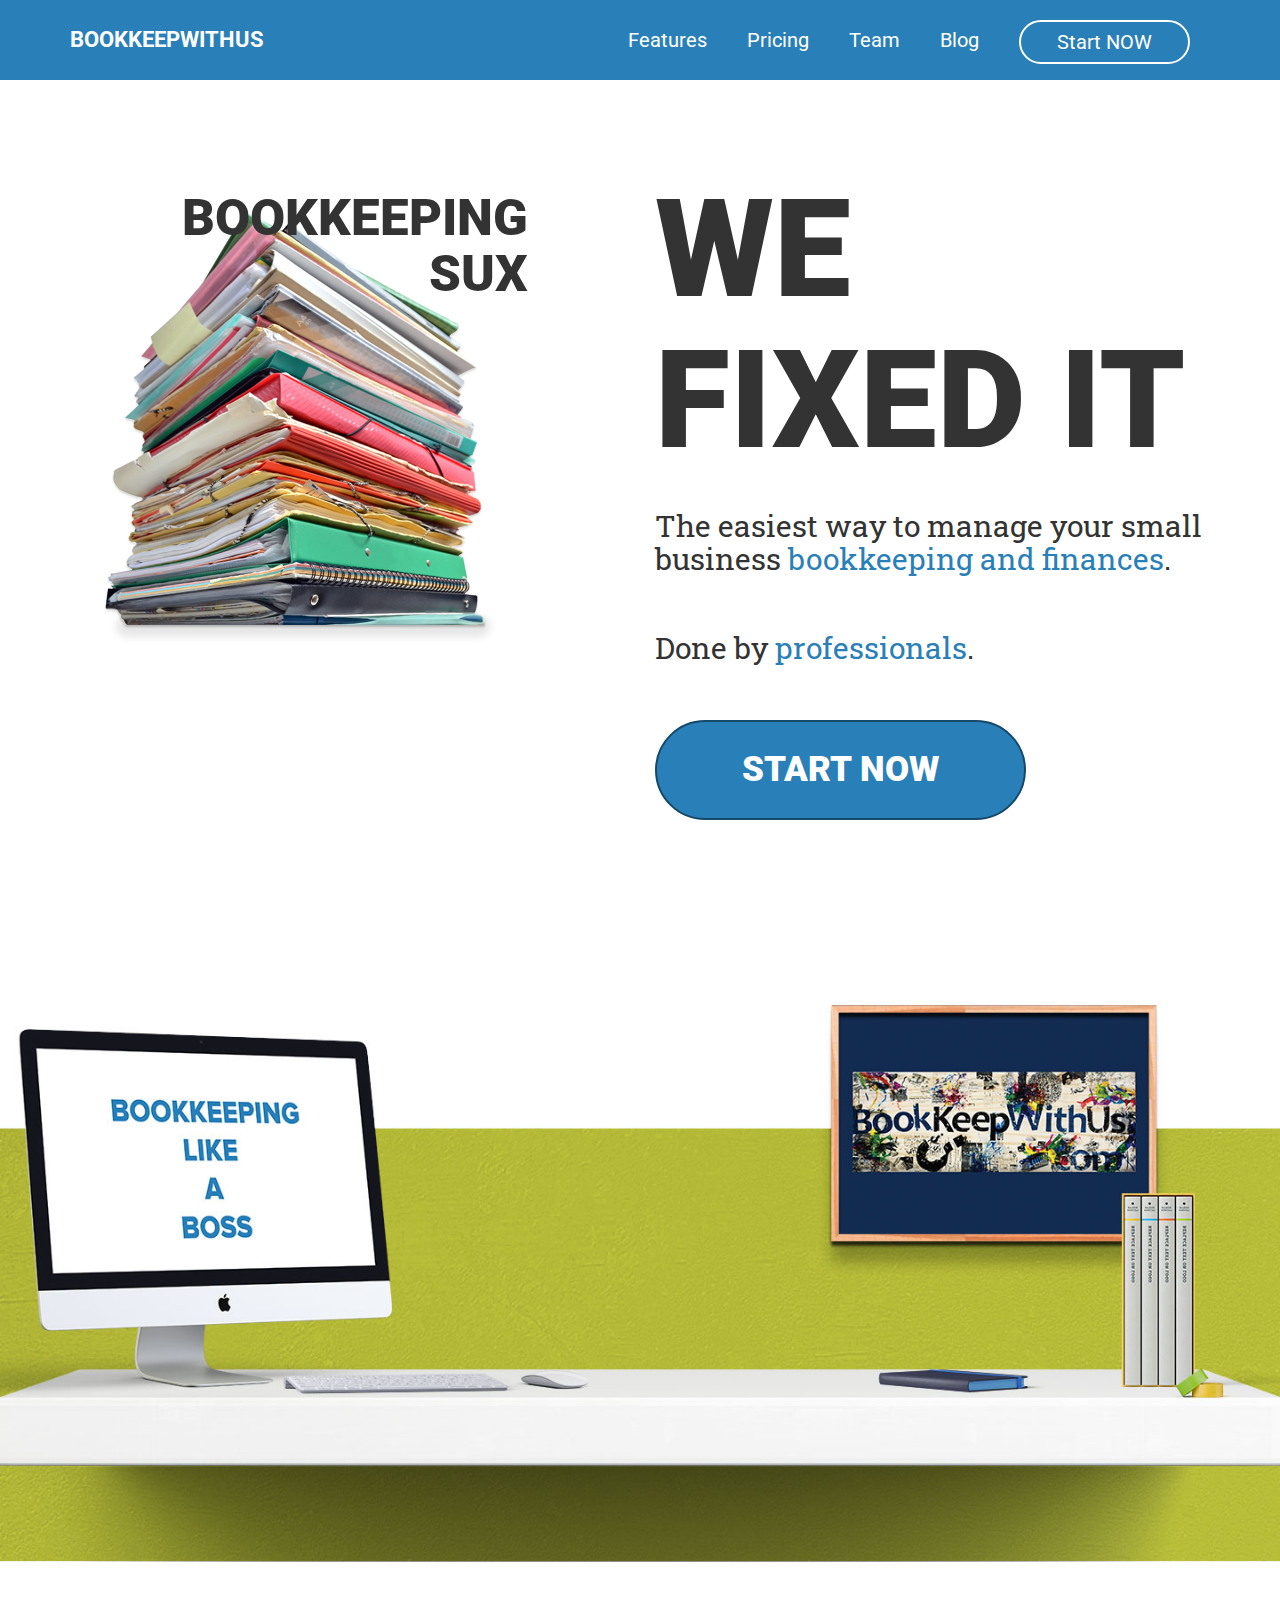
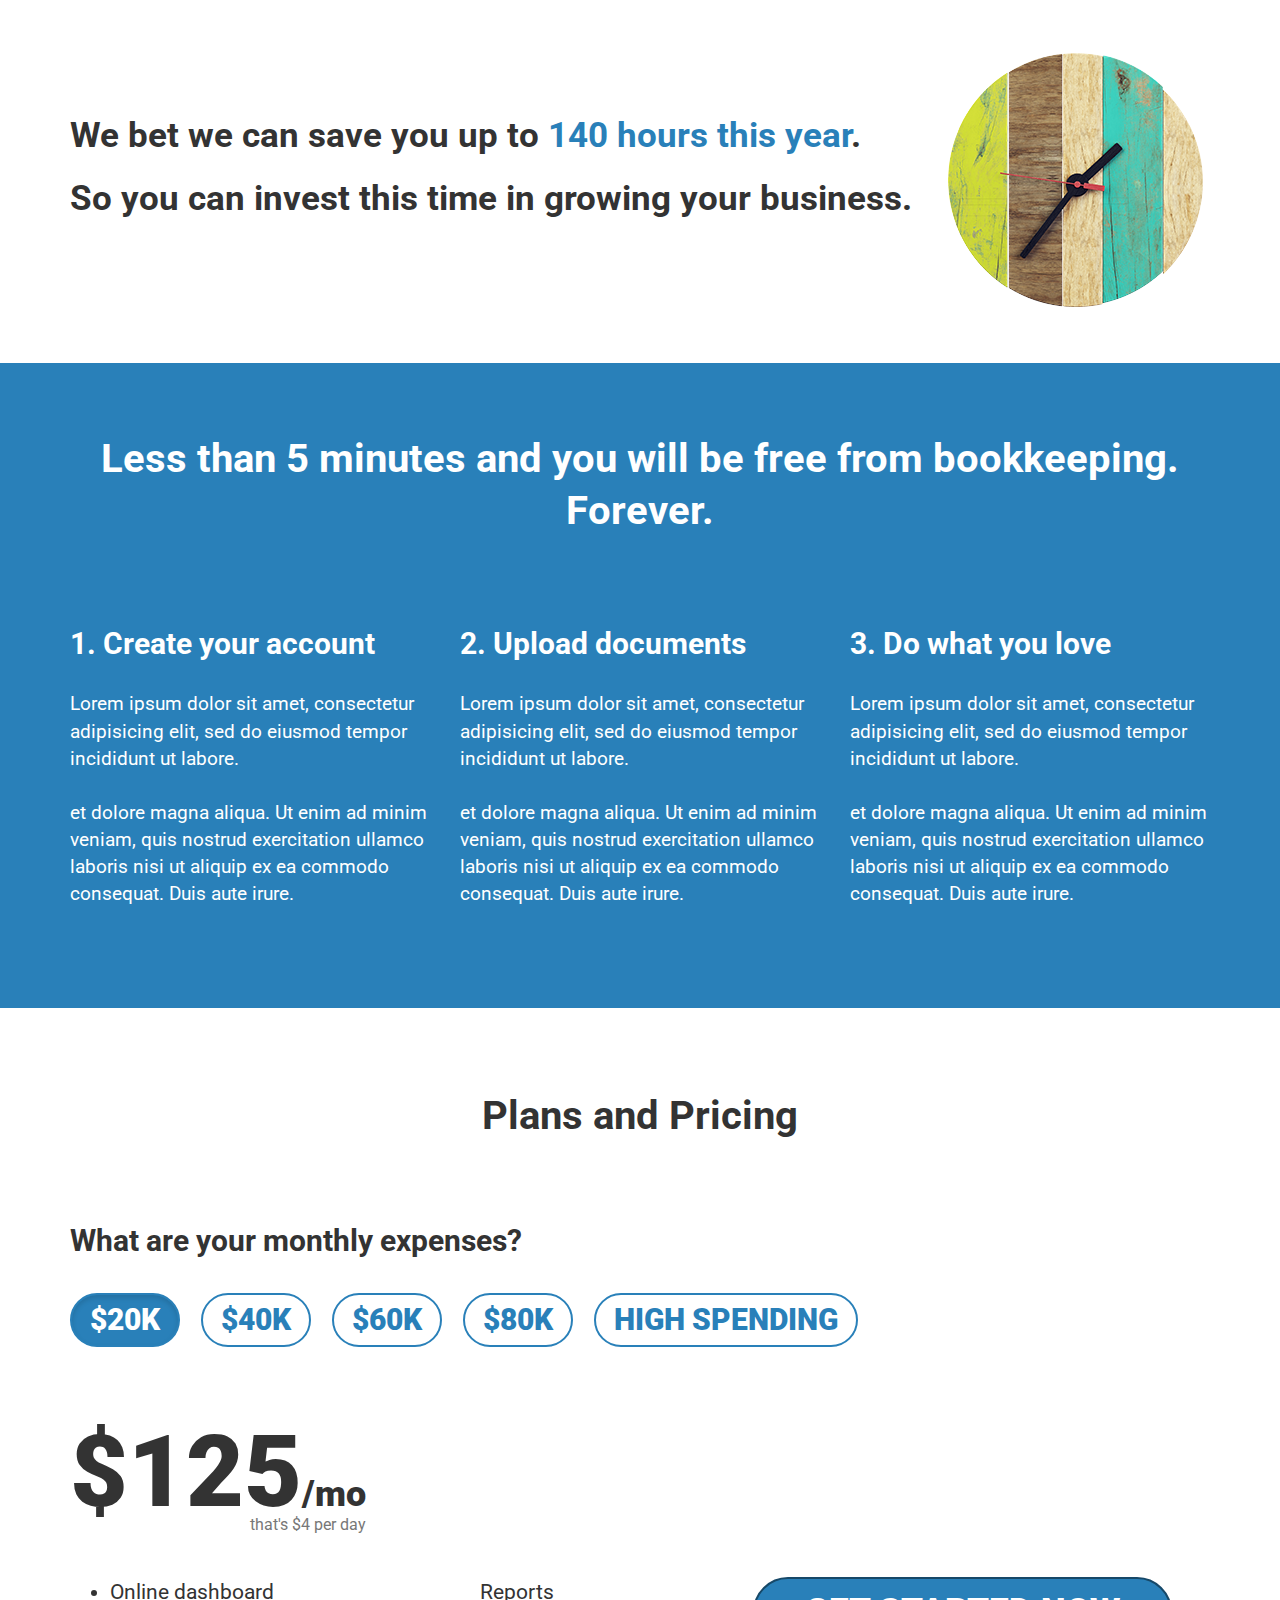
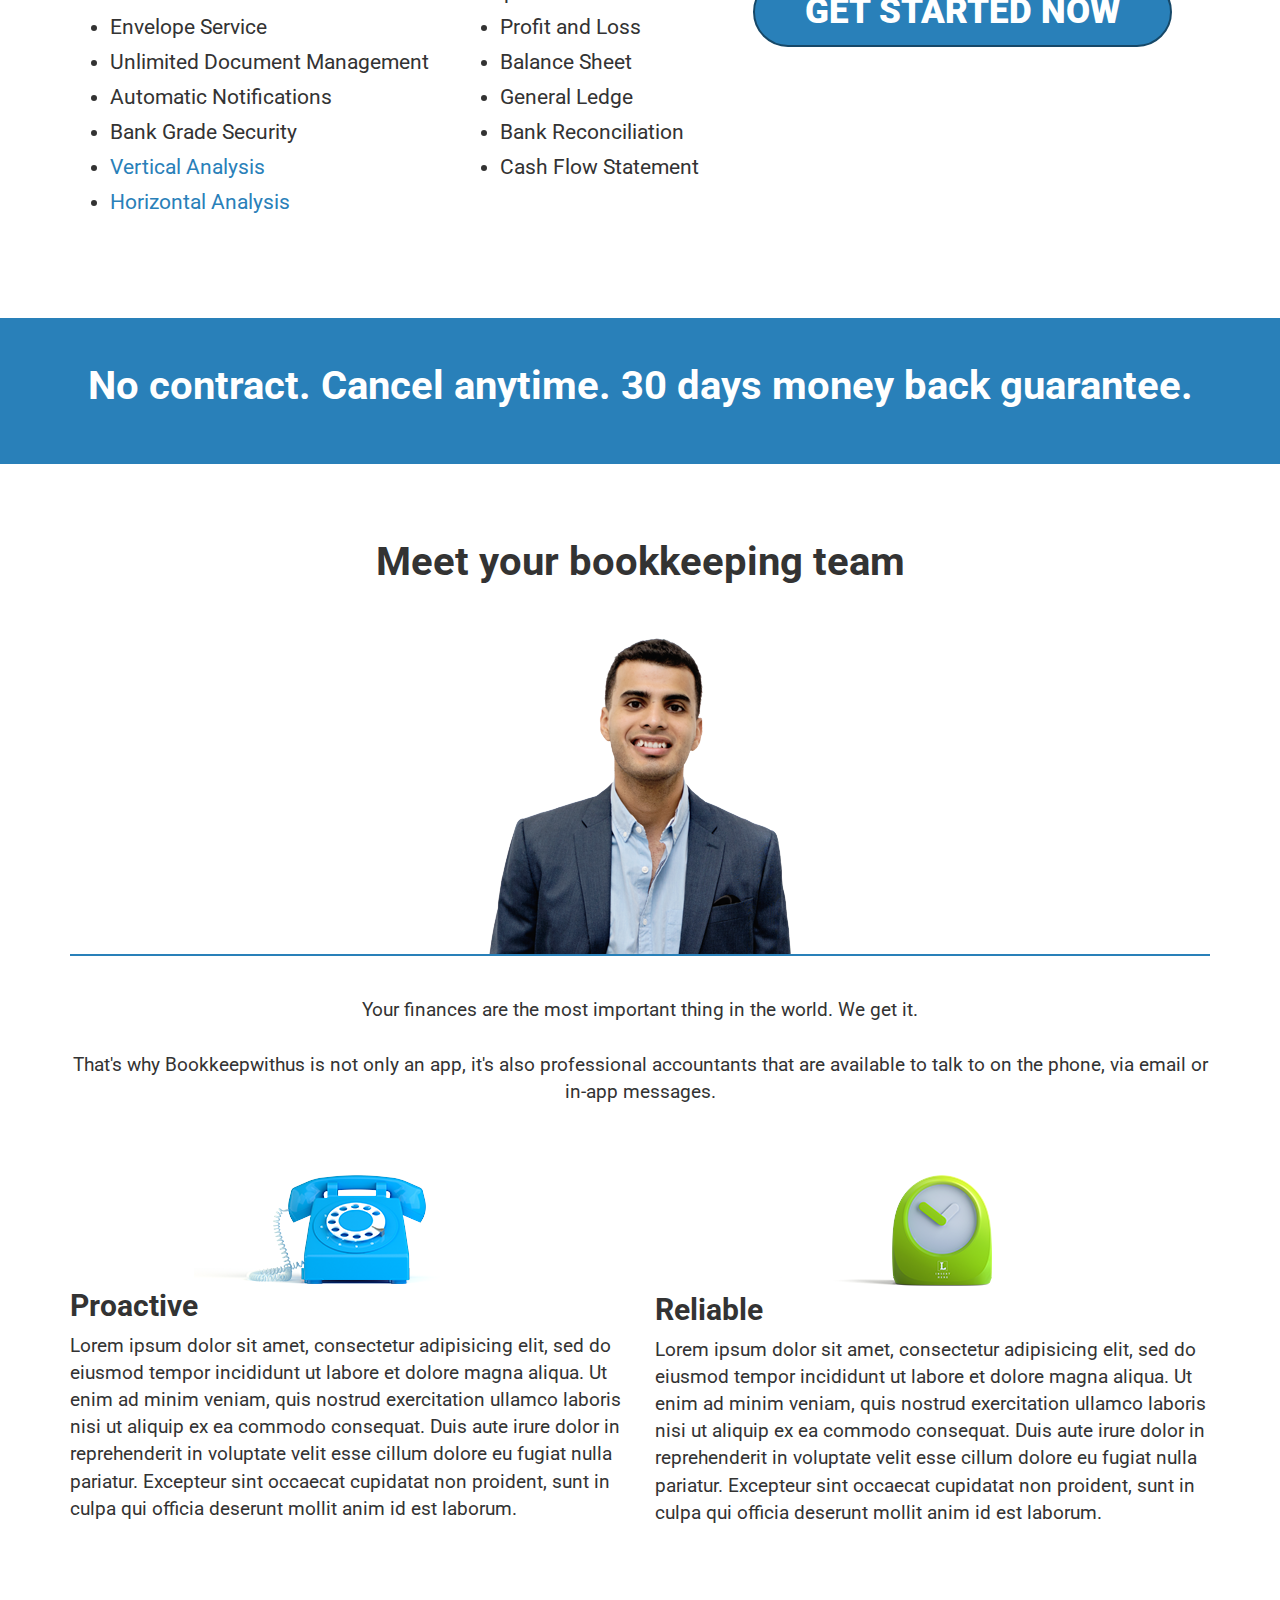
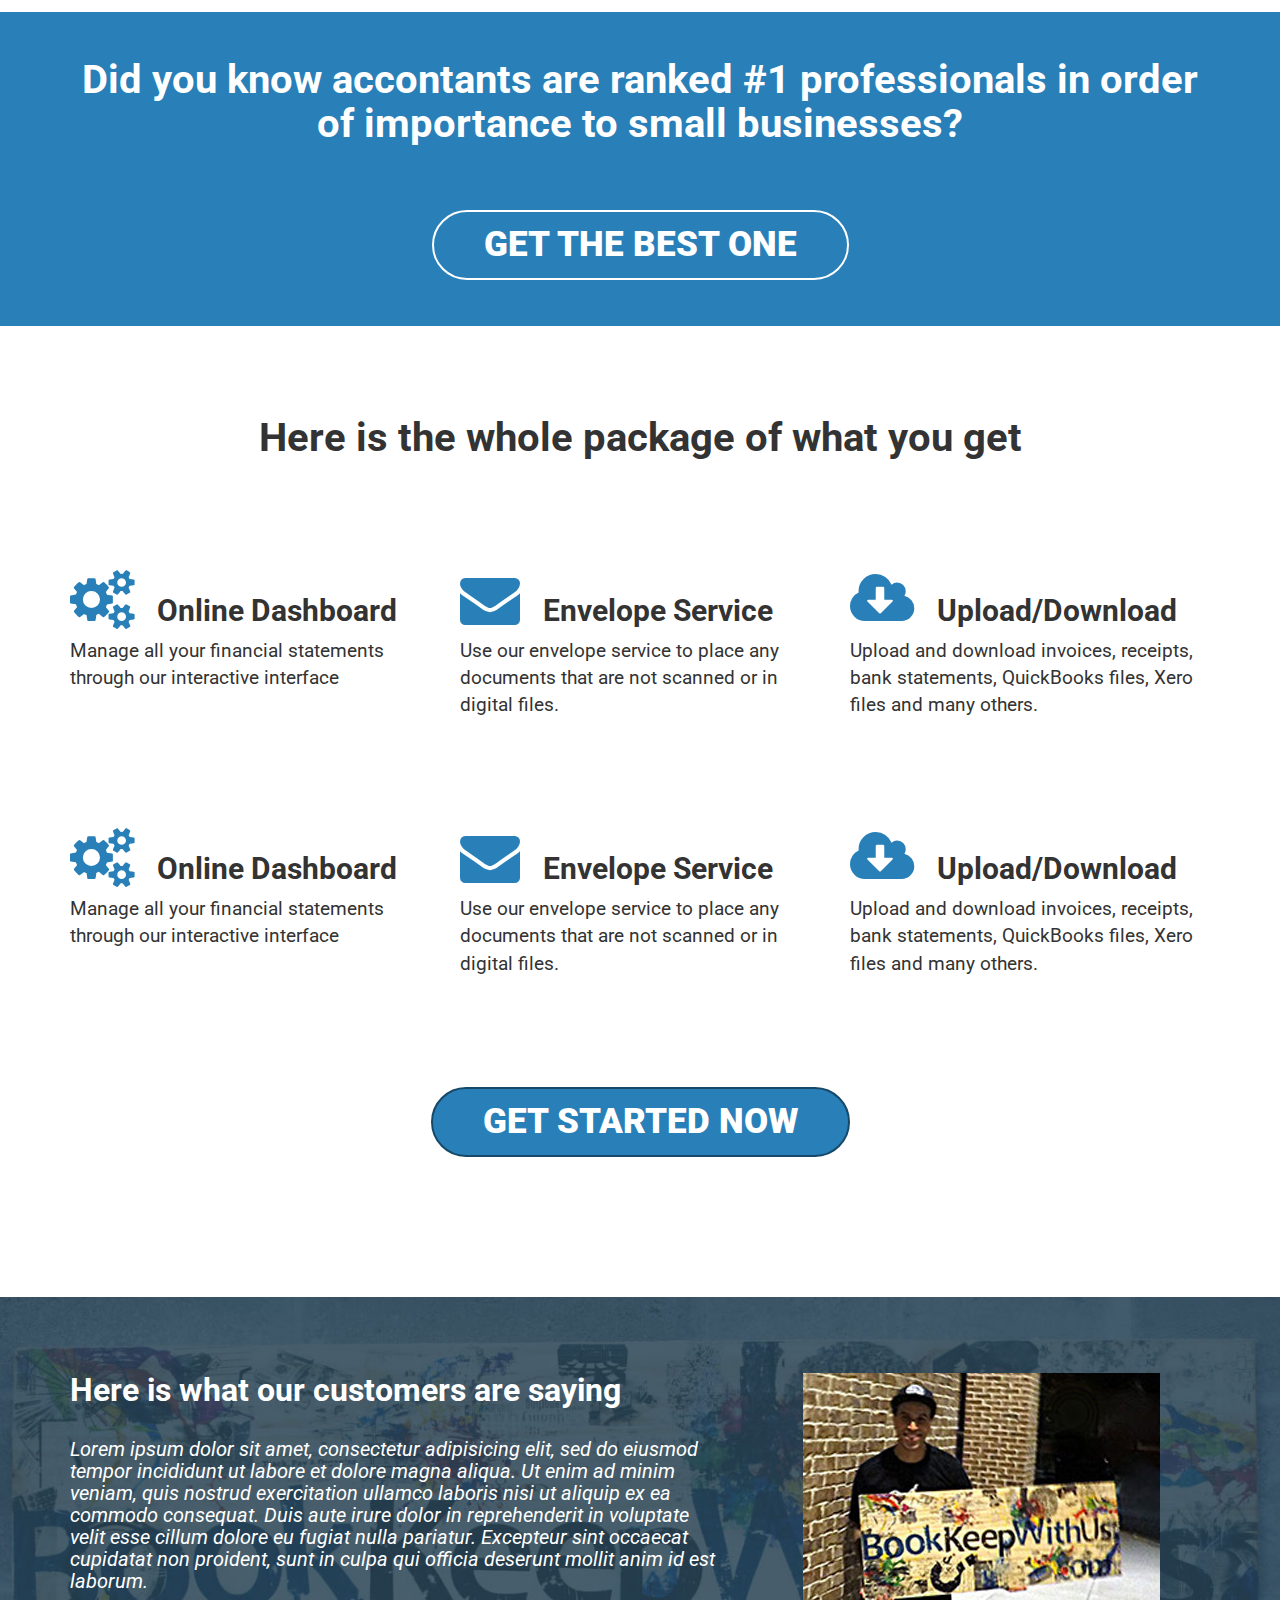
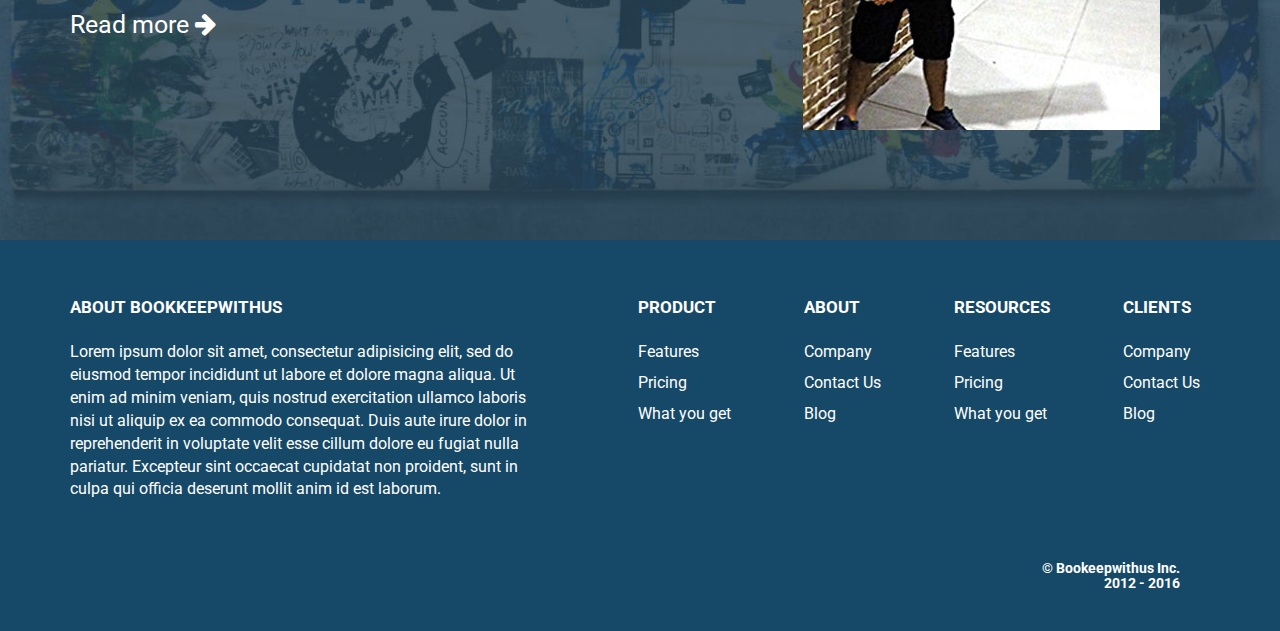
<file: index.html>
<!DOCTYPE html>
<html lang="en">

<head>

    <meta charset="utf-8">
    <meta http-equiv="X-UA-Compatible" content="IE=edge">
    <meta name="viewport" content="width=device-width, initial-scale=1">

    <meta name="description" content="">
    <meta name="author" content="">

    <title>Bookkeep With Us</title>

    <!-- Bootstrap Core CSS -->
    <link href="css/bootstrap.min.css" rel="stylesheet">

    <!-- Custom CSS -->
    <link href="css/style.css" rel="stylesheet" data-skrollr-stylesheet>

    <!--  FontAwesome Icons  -->
    <link rel="stylesheet" href="css/font-awesome-4.4.0/css/font-awesome.min.css">

    <!--  Google Fonts  -->
    <link href='https://fonts.googleapis.com/css?family=Roboto:400,700,900|Roboto+Slab:400,300' rel='stylesheet' type='text/css'>

    <!-- HTML5 Shim and Respond.js IE8 support of HTML5 elements and media queries -->
    <!-- WARNING: Respond.js doesn't work if you view the page via file:// -->
    <!--[if lt IE 9]>
        <script src="https://oss.maxcdn.com/libs/html5shiv/3.7.0/html5shiv.js"></script>
        <script src="https://oss.maxcdn.com/libs/respond.js/1.4.2/respond.min.js"></script>
    <![endif]-->

</head>

<body>


    <!-- HEADER -->
    <header>

        <!--  NAVBAR  -->
        <div class="navbar-wrapper">

            <div class="navbar navbar-inverse" role="navigation">

                <div class="container">
                    <div class="navbar-header">
                        <button type="button" class="navbar-toggle" data-toggle="collapse" data-target=".navbar-collapse">
                            <span class="sr-only">Toggle navigation</span>
                            <span class="icon-bar bar-top"></span>
                            <span class="icon-bar bar-mid"></span>
                            <span class="icon-bar bar-bot"></span>
                        </button>
                        <a class="navbar-brand" href="/">BOOKKEEPWITHUS</a>
                    </div><!-- navbar-header -->
                        <div class="navbar-collapse collapse">
                            <ul class="nav navbar-right navbar-nav">
                                <li><a href="#features">Features</a></li>
                                <li><a href="#pricing">Pricing</a></li>
                                <li><a href="#team">Team</a></li>
                                <li><a href="blog.html">Blog</a></li>
                                <li class="start-now-btn"><a href="#">Start NOW</a></li>
                            </ul><!-- nav -->
                        </div><!-- navbar collapse -->
                </div><!-- container -->

            </div><!-- navbar -->

        </div><!-- navbar-wrapper -->

    </header><!-- /header -->


    <!-- SECTION HERO -->
    <section id="hero">

        <div class="container">
            <div class="row">

                <div class="col-xs-12 col-sm-5">
                    <h2>Bookkeeping<br>sux</h2>
                    <img src="img/books2.png" alt="Stacked Accounting Books" class="img-responsive">
                </div><!-- /.col-xs-12 -->

                <div class="col-xs-12 col-sm-6 col-sm-offset-1">
                    <h1>We Fixed It</h1>
                    <h3>
                        The easiest way to manage your small business <span>bookkeeping and finances</span>.
                    </h3>
                    <h3>Done by <span>professionals</span>.</h3>
                    <button class="btn btn-primary btn-lg start-now" type="button" name="button">Start Now</button>
                </div><!-- /.col-xs-12 -->

            </div><!-- /.row -->
        </div><!-- /.container -->

    </section><!-- /#hero -->


    <section id="table">

    </section><!-- /#table -->


    <section id="hours">
        <div class="container">
            <div class="row">
                <div class="col-xs-12 col-sm-9">
                    <h2>We bet we can save you up to <span>140 hours this year</span>.</h2>
                    <h2>So you can invest this time in growing your business.</h2>
                </div><!-- /.col-sm-8 -->

                <div class="col-xs-12 col-sm-3">
                    <img src="img/clock.png" alt="Clock with wooden background">
                </div><!-- /.col-sm-4 -->

            </div><!-- /.row -->
        </div><!-- /.container -->
    </section><!-- /#hours -->


    <section id="features">
        <div class="container">
            <div class="row">
                <div class="col-xs-12">
                    <h2>Less than 5 minutes and you will be free from bookkeeping. Forever.</h2>
                </div><!-- /.col-xs-12 -->
            </div><!-- /.row -->

            <div class="row">

                <div class="col-xs-12 col-sm-4">
                    <h3>1. Create your account</h3>
                    <p>
                        Lorem ipsum dolor sit amet, consectetur adipisicing elit, sed do eiusmod tempor incididunt ut labore. <br><br>et dolore magna aliqua. Ut enim ad minim veniam, quis nostrud exercitation ullamco laboris nisi ut aliquip ex ea commodo consequat. Duis aute irure.
                    </p>
                </div><!-- /.col-sm-4 -->

                <div class="col-xs-12 col-sm-4">
                    <h3>2. Upload documents</h3>
                    <p>
                        Lorem ipsum dolor sit amet, consectetur adipisicing elit, sed do eiusmod tempor incididunt ut labore. <br><br>et dolore magna aliqua. Ut enim ad minim veniam, quis nostrud exercitation ullamco laboris nisi ut aliquip ex ea commodo consequat. Duis aute irure.
                    </p>
                </div><!-- /.col-sm-4 -->

                <div class="col-xs-12 col-sm-4">
                    <h3>3. Do what you love</h3>
                    <p>
                        Lorem ipsum dolor sit amet, consectetur adipisicing elit, sed do eiusmod tempor incididunt ut labore. <br><br>et dolore magna aliqua. Ut enim ad minim veniam, quis nostrud exercitation ullamco laboris nisi ut aliquip ex ea commodo consequat. Duis aute irure.
                    </p>
                </div><!-- /.col-sm-4 -->


            </div><!-- /.row -->
        </div><!-- /.container -->
    </section><!-- /#features -->


    <section id="pricing">
        <div class="container">
            <div class="row">

                <div class="col-xs-12">
                    <h2>Plans and Pricing</h2>
                    <h3>What are your monthly expenses?</h3>
                    <button class="btn btn-primary btn-price active" type="button" name="button" rel="price-4">$20k</button>
                    <button class="btn btn-primary btn-price" type="button" name="button" rel="price-5">$40k</button>
                    <button class="btn btn-primary btn-price" type="button" name="button" rel="price-6">$60k</button>
                    <button class="btn btn-primary btn-price" type="button" name="button" rel="price-7">$80k</button>
                    <button class="btn btn-primary btn-price" type="button" name="button" rel="price-8">High Spending</button>
                    <div class="price-container">
                        <h1 class="price active" id="price-4">$125<span>/mo</span><br><small>that's $4 per day</small></h1>
                        <h1 class="price" id="price-5">$150<span>/mo</span><br><small>that's $5 per day</small></h1>
                        <h1 class="price" id="price-6">$180<span>/mo</span><small>that's $6 per day</small></h1>
                        <h1 class="price" id="price-7">$210<span>/mo</span><small>that's $7 per day</small></h1>
                        <h1 class="price" id="price-8">$240<span>/mo</span><small>that's $8 per day</small></h1>
                    </div>
                </div><!-- /.col-xs-12 -->

            </div><!-- /.row -->

            <div class="row">

                <div class="col-xs-6 col-sm-4">
                    <ul>
                        <li>Online dashboard</li>
                        <li>Envelope Service</li>
                        <li>Unlimited Document Management</li>
                        <li>Automatic Notifications</li>
                        <li>Bank Grade Security</li>
                        <li><span>Vertical Analysis</span></li>
                        <li><span>Horizontal Analysis</span></li>
                    </ul>
                </div><!-- /.col-sm-4 -->

                <div class="col-xs-6 col-sm-3">
                    <p>Reports</p>
                    <ul>
                        <li>Profit and Loss</li>
                        <li>Balance Sheet</li>
                        <li>General Ledge</li>
                        <li>Bank Reconciliation</li>
                        <li>Cash Flow Statement</li>
                    </ul>
                </div><!-- /.col-sm-4 -->

                <div class="col-xs-12 col-sm-5">
                    <button class="btn btn-primary btn-lg get-started-btn" type="button" name="button">Get started now</button>
                </div><!-- /.col-sm-4 -->

            </div><!-- /.row -->
        </div><!-- /.container -->
    </section><!-- /#pricing -->


    <section id="guarantee">
        <div class="container">
            <div class="row">
                <div class="col-xs-12">
                    <h2>No contract. Cancel anytime. 30 days money back guarantee.</h2>
                </div><!-- /.col-xs-12 -->
            </div><!-- /.row -->
        </div><!-- /.container -->
    </section><!-- /#guarantee -->


    <section id="team">
        <div class="container">

            <div class="row">
                <div class="col-xs-12">
                    <h2>Meet your bookkeeping team</h2>
                    <img src="img/team-member.png" alt="Team member" class="team-member">
                    <hr>
                    <p class="intro-text">
                        Your finances are the most important thing in the world. We get it.
                        <br><br>
                        That's why Bookkeepwithus is not  only an app, it's also professional accountants that
                        are available to talk to on the phone, via email or in-app messages.
                    </p>
                </div><!-- /.col-xs-12 -->
            </div><!-- /.row -->

            <div class="row">

                <div class="col-xs-12 col-sm-6">
                    <img src="img/phone.png" alt="Blue dial phone">
                    <h3>Proactive</h3>
                    <p>
                        Lorem ipsum dolor sit amet, consectetur adipisicing elit, sed do eiusmod tempor incididunt ut labore et dolore magna aliqua. Ut enim ad minim veniam, quis nostrud exercitation ullamco laboris nisi ut aliquip ex ea commodo consequat. Duis aute irure dolor in reprehenderit in voluptate velit esse cillum dolore eu fugiat nulla pariatur. Excepteur sint occaecat cupidatat non proident, sunt in culpa qui officia deserunt mollit anim id est laborum.
                    </p>
                </div>

                <div class="col-xs-12 col-sm-6">
                    <img src="img/clock-desk.png" alt="Green desk clock">
                    <h3>Reliable</h3>
                    <p>
                        Lorem ipsum dolor sit amet, consectetur adipisicing elit, sed do eiusmod tempor incididunt ut labore et dolore magna aliqua. Ut enim ad minim veniam, quis nostrud exercitation ullamco laboris nisi ut aliquip ex ea commodo consequat. Duis aute irure dolor in reprehenderit in voluptate velit esse cillum dolore eu fugiat nulla pariatur. Excepteur sint occaecat cupidatat non proident, sunt in culpa qui officia deserunt mollit anim id est laborum.
                    </p>
                </div>

            </div><!-- /.row -->
        </div><!-- /.container -->
    </section><!-- /#team -->


    <section id="accountants">
        <div class="container">
            <div class="row">
                <div class="col-xs-12">
                    <h2>Did you know accontants are ranked #1 professionals in order of importance to small businesses?</h2>
                    <button class="btn btn-primary btn-lg get-started-btn" type="button" name="button">Get the best one</button>
                </div><!-- /.col-xs-12 -->
            </div><!-- /.row -->
        </div><!-- /.container -->
    </section><!-- /#accountants -->


    <section id="package">
        <div class="container">
            <div class="row">
                <h2>Here is the whole package of what you get</h2>

                <div class="col-xs-12 col-sm-4">
                    <span class="fa fa-gears"></span>
                    <h3>Online Dashboard</h3>
                    <p>
                        Manage all your financial statements through our interactive interface
                    </p>
                </div><!-- /.col-xs-12 -->

                <div class="col-xs-12 col-sm-4">
                    <span class="fa fa-envelope"></span>
                    <h3>Envelope Service</h3>
                    <p>
                        Use our envelope service to place any documents that are not scanned or in digital files.
                    </p>
                </div>

                <div class="col-xs-12 col-sm-4">
                    <span class="fa fa-cloud-download"></span>
                    <h3>Upload/Download</h3>
                    <p>
                        Upload and download invoices, receipts, bank statements, QuickBooks files, Xero files and many others.
                    </p>
                </div>
            </div><!-- /.row -->

            <div class="row">

                <div class="col-xs-12 col-sm-4">
                    <span class="fa fa-gears"></span>
                    <h3>Online Dashboard</h3>
                    <p>
                        Manage all your financial statements through our interactive interface
                    </p>

                </div><!-- /.col-xs-12 -->

                <div class="col-xs-12 col-sm-4">
                    <span class="fa fa-envelope"></span>
                    <h3>Envelope Service</h3>
                    <p>
                        Use our envelope service to place any documents that are not scanned or in digital files.
                    </p>

                </div>

                <div class="col-xs-12 col-sm-4">
                    <span class="fa fa-cloud-download"></span>
                    <h3>Upload/Download</h3>
                    <p>
                        Upload and download invoices, receipts, bank statements, QuickBooks files, Xero files and many others.
                    </p>
                </div><!-- /.col-xs-12 -->

                <button class="btn btn-primary btn-lg get-started-btn" type="button" name="button">Get started now</button>

            </div><!-- /.row -->
        </div><!-- /.container -->
    </section><!-- /#package -->


    <section id="customers">
        <div class="container">
            <div class="row">

                <div class="col-xs-12 col-sm-7">
                    <h2>Here is what our customers are saying</h2>
                    <h4><em>Lorem ipsum dolor sit amet, consectetur adipisicing elit, sed do eiusmod tempor incididunt ut labore et dolore magna aliqua. Ut enim ad minim veniam, quis nostrud exercitation ullamco laboris nisi ut aliquip ex ea commodo consequat. Duis aute irure dolor in reprehenderit in voluptate velit esse cillum dolore eu fugiat nulla pariatur. Excepteur sint occaecat cupidatat non proident, sunt in culpa qui officia deserunt mollit anim id est laborum.</em></h4>
                    <a href="#">Read more <span class="fa fa-arrow-right"></span></a>
                </div><!-- /.col-sm-7 -->

                <div class="col-xs-12 col-sm-5">
                    <img src="img/customer.jpg" alt="Happy customer holding a sign with Bookkeepwithus logo" />
                </div><!-- /.col-sm-5 -->

            </div><!-- /.row -->
        </div><!-- /.container -->
    </section><!-- /#customers -->


    <!-- FOOTER -->
    <footer>
        <div class="container">
            <div class="row">

                <div class="col-xs-12 col-sm-5">
                    <h5>About Bookkeepwithus</h5>
                    <p>
                        Lorem ipsum dolor sit amet, consectetur adipisicing elit, sed do eiusmod tempor incididunt ut labore et dolore magna aliqua. Ut enim ad minim veniam, quis nostrud exercitation ullamco laboris nisi ut aliquip ex ea commodo consequat. Duis aute irure dolor in reprehenderit in voluptate velit esse cillum dolore eu fugiat nulla pariatur. Excepteur sint occaecat cupidatat non proident, sunt in culpa qui officia deserunt mollit anim id est laborum.
                    </p>
                </div><!-- /.col-sm-5 -->

                <div class="col-xs-12 col-sm-7">
                    <ul class="footer-links">
                        <li>
                            <ul>
                                <h5>Product</h5>
                                <li>Features</li>
                                <li>Pricing</li>
                                <li>What you get</li>
                            </ul>
                        </li>
                        <li>
                            <ul>
                                <h5>About</h5>
                                <li>Company</li>
                                <li>Contact Us</li>
                                <li>Blog</li>
                            </ul>
                        </li>
                        <li>
                            <ul>
                                <h5>Resources</h5>
                                <li>Features</li>
                                <li>Pricing</li>
                                <li>What you get</li>
                            </ul>
                        </li>
                        <li>
                            <ul>
                                <h5>Clients</h5>
                                <li>Company</li>
                                <li>Contact Us</li>
                                <li>Blog</li>
                            </ul>
                        </li>
                    </ul>



                </div><!-- /col-sm-7 -->
                <h6>&copy; Bookeepwithus Inc.<br><span>2012 - 2016</span></h6>
            </div><!-- /.row -->
        </div><!-- /.container -->
    </footer><!-- /footer -->


    <!-- jQuery -->
    <script src="https://ajax.googleapis.com/ajax/libs/jquery/1.12.0/jquery.min.js"></script>
    <script src="js/jquery-1.12.0.min.js"></script>

    <!-- Bootstrap Core JavaScript -->
    <script src="js/bootstrap.min.js"></script>

    <!-- Custom JavaScript -->
    <script src="js/main.js"></script>

</body>

</html>
</file>
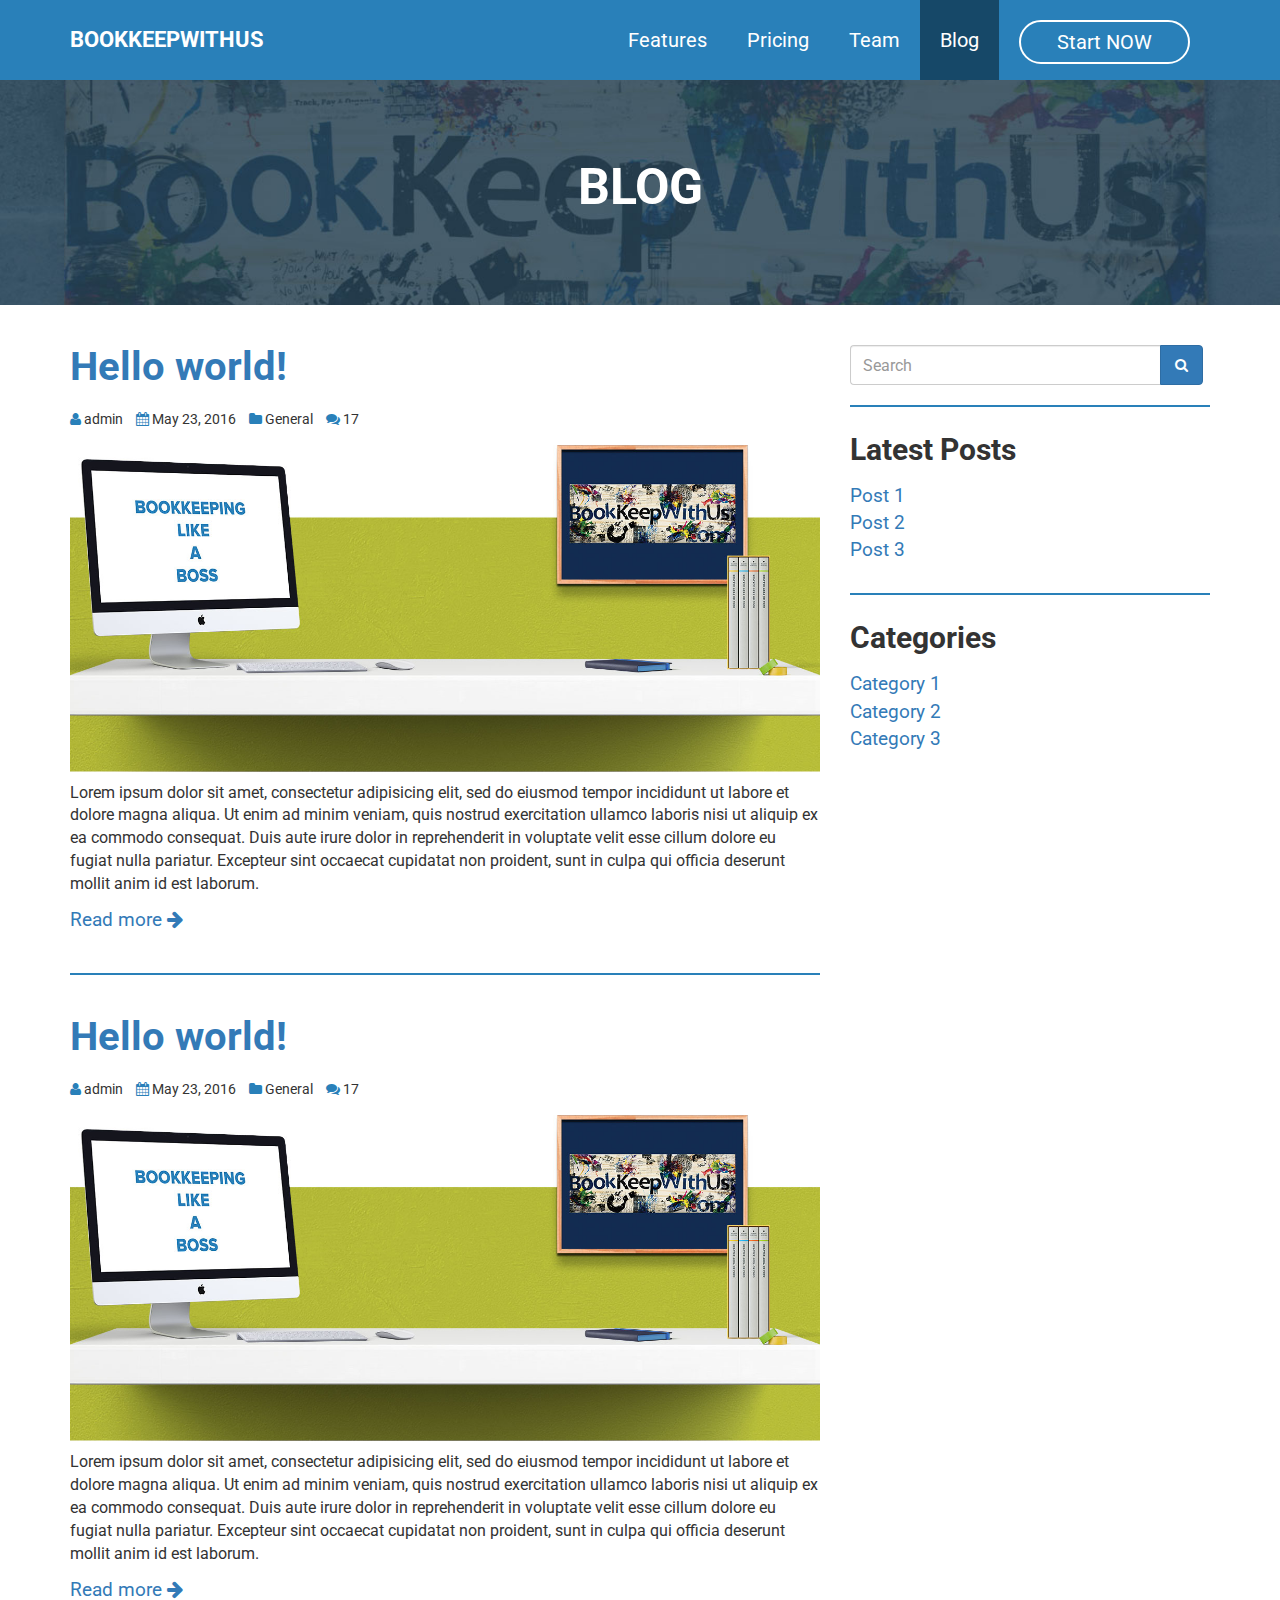
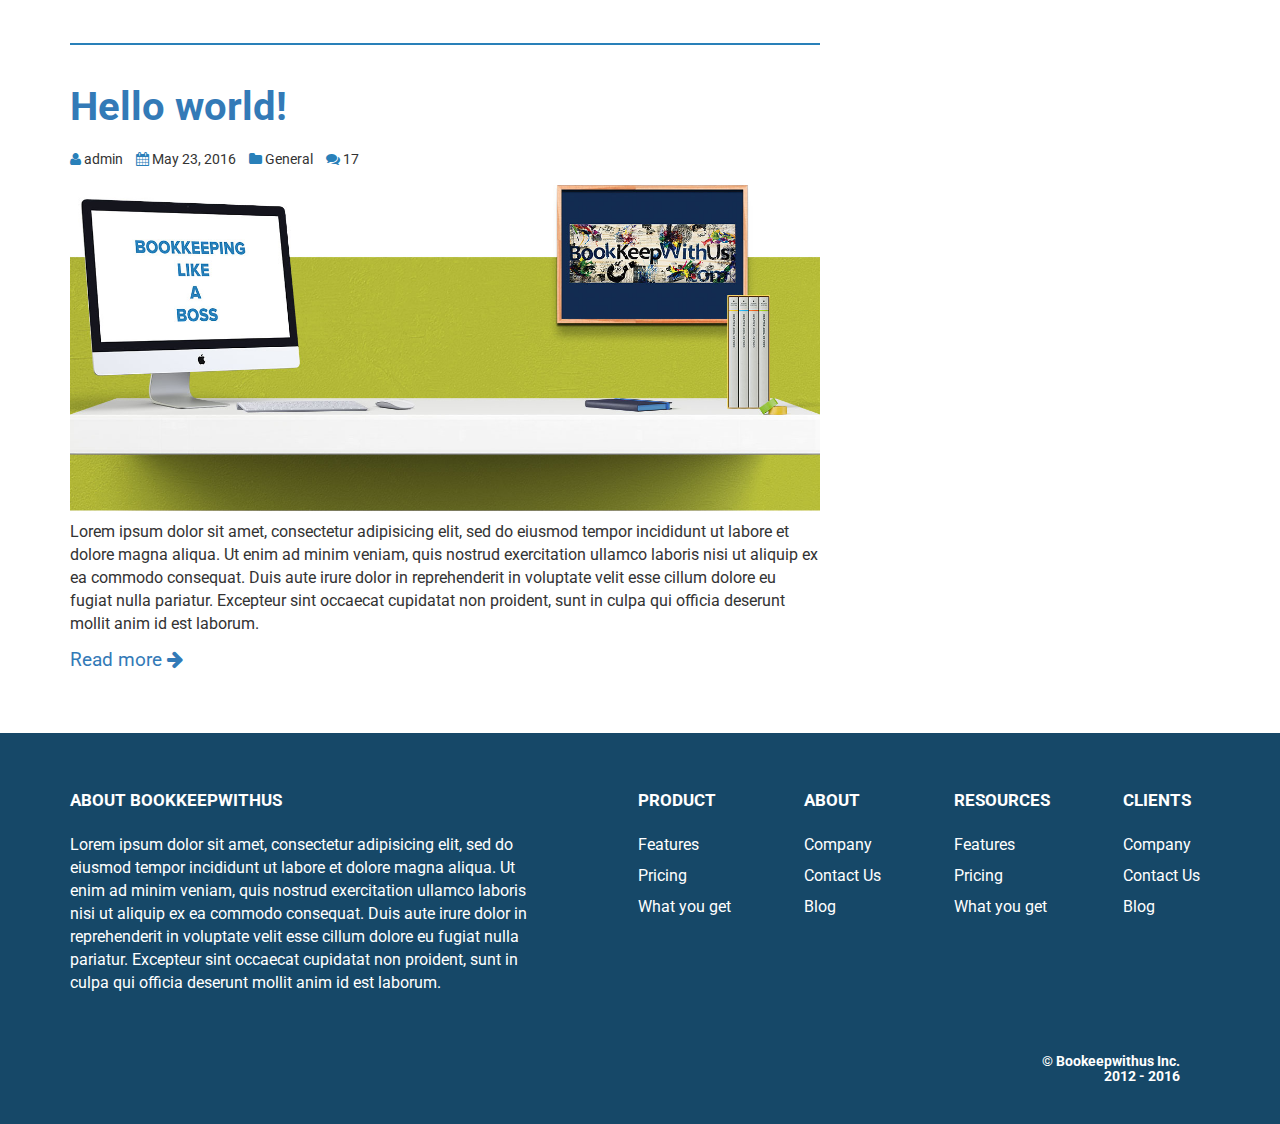
<file: blog.html>
<!DOCTYPE html>
<html lang="en">

<head>

    <meta charset="utf-8">
    <meta http-equiv="X-UA-Compatible" content="IE=edge">
    <meta name="viewport" content="width=device-width, initial-scale=1">

    <meta name="description" content="">
    <meta name="author" content="">

    <title>Bookkeep With Us</title>

    <!-- Bootstrap Core CSS -->
    <link href="css/bootstrap.min.css" rel="stylesheet">

    <!-- Custom CSS -->
    <link href="css/style.css" rel="stylesheet" data-skrollr-stylesheet>

    <!--  FontAwesome Icons  -->
    <link rel="stylesheet" href="css/font-awesome-4.4.0/css/font-awesome.min.css">

    <!--  Google Fonts  -->
    <link href='https://fonts.googleapis.com/css?family=Roboto:400,700,900|Roboto+Slab:400,300' rel='stylesheet' type='text/css'>

    <!-- HTML5 Shim and Respond.js IE8 support of HTML5 elements and media queries -->
    <!-- WARNING: Respond.js doesn't work if you view the page via file:// -->
    <!--[if lt IE 9]>
        <script src="https://oss.maxcdn.com/libs/html5shiv/3.7.0/html5shiv.js"></script>
        <script src="https://oss.maxcdn.com/libs/respond.js/1.4.2/respond.min.js"></script>
    <![endif]-->

</head>

<body>


    <!-- HEADER -->
    <header>

        <!--  NAVBAR  -->
        <div class="navbar-wrapper">

            <div class="navbar navbar-inverse" role="navigation">

                <div class="container">
                    <div class="navbar-header">
                        <button type="button" class="navbar-toggle" data-toggle="collapse" data-target=".navbar-collapse">
                            <span class="sr-only">Toggle navigation</span>
                            <span class="icon-bar bar-top"></span>
                            <span class="icon-bar bar-mid"></span>
                            <span class="icon-bar bar-bot"></span>
                        </button>
                        <a class="navbar-brand" href="index.html">BOOKKEEPWITHUS</a>
                    </div><!-- navbar-header -->
                        <div class="navbar-collapse collapse">
                            <ul class="nav navbar-right navbar-nav">
                                <li><a href="index.html#features">Features</a></li>
                                <li><a href="index.html#pricing">Pricing</a></li>
                                <li><a href="index.html#team">Team</a></li>
                                <li class="active"><a href="blog.html">Blog</a></li>
                                <li class="start-now-btn"><a href="#">Start NOW</a></li>
                            </ul><!-- nav -->
                        </div><!-- navbar collapse -->
                </div><!-- container -->

            </div><!-- navbar -->

        </div><!-- navbar-wrapper -->

    </header><!-- /header -->


    <!-- SECTION BLOG TITLE -->
    <section id="blog-title-hero">
        <h2 class="blog-title">BLOG</h2>
    </section><!-- /#blog-title-hero -->


    <!-- SECTION BLOG -->
    <section id="blog">

        <div class="container">
            <div class="row">

                <div class="col-xs-12 col-sm-7 col-md-8">

                    <div class="blog-post-wrapper">
                        <a href="hello-world.html"><h2 class="post-title">Hello world!</h2></a>
                        <div class="post-info">
                            <ul>
                                <li><span class="fa fa-user"></span> admin</li>
                                <li><span class="fa fa-calendar"></span> May 23, 2016</li>
                                <li><span class="fa fa-folder"></span> General</li>
                                <li><span class="fa fa-comments"></span> 17</li>
                            </ul>
                        </div>
                        <img src="img/table-with-objects.jpg" alt="Table with objects" class="post-feature-img img-responsive">
                        <p class="post-excerpt">
                            Lorem ipsum dolor sit amet, consectetur adipisicing elit, sed do eiusmod tempor incididunt ut labore et dolore magna aliqua. Ut enim ad minim veniam, quis nostrud exercitation ullamco laboris nisi ut aliquip ex ea commodo consequat. Duis aute irure dolor in reprehenderit in voluptate velit esse cillum dolore eu fugiat nulla pariatur. Excepteur sint occaecat cupidatat non proident, sunt in culpa qui officia deserunt mollit anim id est laborum.
                        </p>
                        <a href="hello-world.html" class="read-more">Read more <i class="fa fa-arrow-right"></i></a>
                    </div><!-- /.blog-post-wrapper -->
                    <hr>
                    <div class="blog-post-wrapper">
                        <a href="hello-world.html"><h2 class="post-title">Hello world!</h2></a>
                        <div class="post-info">
                            <ul>
                                <li><span class="fa fa-user"></span> admin</li>
                                <li><span class="fa fa-calendar"></span> May 23, 2016</li>
                                <li><span class="fa fa-folder"></span> General</li>
                                <li><span class="fa fa-comments"></span> 17</li>
                            </ul>
                        </div>
                        <img src="img/table-with-objects.jpg" alt="Table with objects" class="post-feature-img img-responsive">
                        <p class="post-excerpt">
                            Lorem ipsum dolor sit amet, consectetur adipisicing elit, sed do eiusmod tempor incididunt ut labore et dolore magna aliqua. Ut enim ad minim veniam, quis nostrud exercitation ullamco laboris nisi ut aliquip ex ea commodo consequat. Duis aute irure dolor in reprehenderit in voluptate velit esse cillum dolore eu fugiat nulla pariatur. Excepteur sint occaecat cupidatat non proident, sunt in culpa qui officia deserunt mollit anim id est laborum.
                        </p>
                        <a href="hello-world.html" class="read-more">Read more <i class="fa fa-arrow-right"></i></a>
                    </div><!-- /.blog-post-wrapper -->
                    <hr>
                    <div class="blog-post-wrapper">
                        <a href="hello-world.html"><h2 class="post-title">Hello world!</h2></a>
                        <div class="post-info">
                            <ul>
                                <li><span class="fa fa-user"></span> admin</li>
                                <li><span class="fa fa-calendar"></span> May 23, 2016</li>
                                <li><span class="fa fa-folder"></span> General</li>
                                <li><span class="fa fa-comments"></span> 17</li>
                            </ul>
                        </div>
                        <img src="img/table-with-objects.jpg" alt="Table with objects" class="post-feature-img img-responsive">
                        <p class="post-excerpt">
                            Lorem ipsum dolor sit amet, consectetur adipisicing elit, sed do eiusmod tempor incididunt ut labore et dolore magna aliqua. Ut enim ad minim veniam, quis nostrud exercitation ullamco laboris nisi ut aliquip ex ea commodo consequat. Duis aute irure dolor in reprehenderit in voluptate velit esse cillum dolore eu fugiat nulla pariatur. Excepteur sint occaecat cupidatat non proident, sunt in culpa qui officia deserunt mollit anim id est laborum.
                        </p>
                        <a href="hello-world.html" class="read-more">Read more <i class="fa fa-arrow-right"></i></a>
                    </div><!-- /.blog-post-wrapper -->

                </div><!-- /.col-xs-12 -->

                <div class="col-xs-12 col-sm-5 col-md-4">

                    <form class="search-form" action="index.html" method="post">
                        <input class="form-control" type="text" name="name" placeholder="Search" value=""><!--
                        --><button class="btn btn-primary" type="button" name="button"><span class="fa fa-search"></span></button>
                    </form>
                    <hr>
                    <div class="latest-posts">
                        <ul>
                            <li><h3>Latest Posts</h3></li>
                            <li><a href="#">Post 1</a></li>
                            <li><a href="#">Post 2</a></li>
                            <li><a href="#">Post 3</a></li>
                        </ul>
                    </div>
                    <hr>
                    <div class="categories">
                        <ul>
                            <li><h3>Categories</h3></li>
                            <li><a href="#">Category 1</a></li>
                            <li><a href="#">Category 2</a></li>
                            <li><a href="#">Category 3</a></li>
                        </ul>
                    </div>
                </div><!-- /.col-xs-12 -->

            </div><!-- /.row -->
        </div><!-- /.container -->

    </section><!-- /#hero -->

    <!-- FOOTER -->
    <footer>
        <div class="container">
            <div class="row">

                <div class="col-xs-12 col-sm-5">
                    <h5>About Bookkeepwithus</h5>
                    <p>
                        Lorem ipsum dolor sit amet, consectetur adipisicing elit, sed do eiusmod tempor incididunt ut labore et dolore magna aliqua. Ut enim ad minim veniam, quis nostrud exercitation ullamco laboris nisi ut aliquip ex ea commodo consequat. Duis aute irure dolor in reprehenderit in voluptate velit esse cillum dolore eu fugiat nulla pariatur. Excepteur sint occaecat cupidatat non proident, sunt in culpa qui officia deserunt mollit anim id est laborum.
                    </p>
                </div><!-- /.col-sm-5 -->

                <div class="col-xs-12 col-sm-7">
                    <ul class="footer-links">
                        <li>
                            <ul>
                                <h5>Product</h5>
                                <li>Features</li>
                                <li>Pricing</li>
                                <li>What you get</li>
                            </ul>
                        </li>
                        <li>
                            <ul>
                                <h5>About</h5>
                                <li>Company</li>
                                <li>Contact Us</li>
                                <li>Blog</li>
                            </ul>
                        </li>
                        <li>
                            <ul>
                                <h5>Resources</h5>
                                <li>Features</li>
                                <li>Pricing</li>
                                <li>What you get</li>
                            </ul>
                        </li>
                        <li>
                            <ul>
                                <h5>Clients</h5>
                                <li>Company</li>
                                <li>Contact Us</li>
                                <li>Blog</li>
                            </ul>
                        </li>
                    </ul>



                </div><!-- /col-sm-7 -->
                <h6>&copy; Bookeepwithus Inc.<br><span>2012 - 2016</span></h6>
            </div><!-- /.row -->
        </div><!-- /.container -->
    </footer><!-- /footer -->


    <!-- jQuery -->
    <script src="https://ajax.googleapis.com/ajax/libs/jquery/1.12.0/jquery.min.js"></script>
    <script src="js/jquery-1.12.0.min.js"></script>

    <!-- Bootstrap Core JavaScript -->
    <script src="js/bootstrap.min.js"></script>

    <!-- Custom JavaScript -->
    <script src="js/main.js"></script>

</body>

</html>
</file>
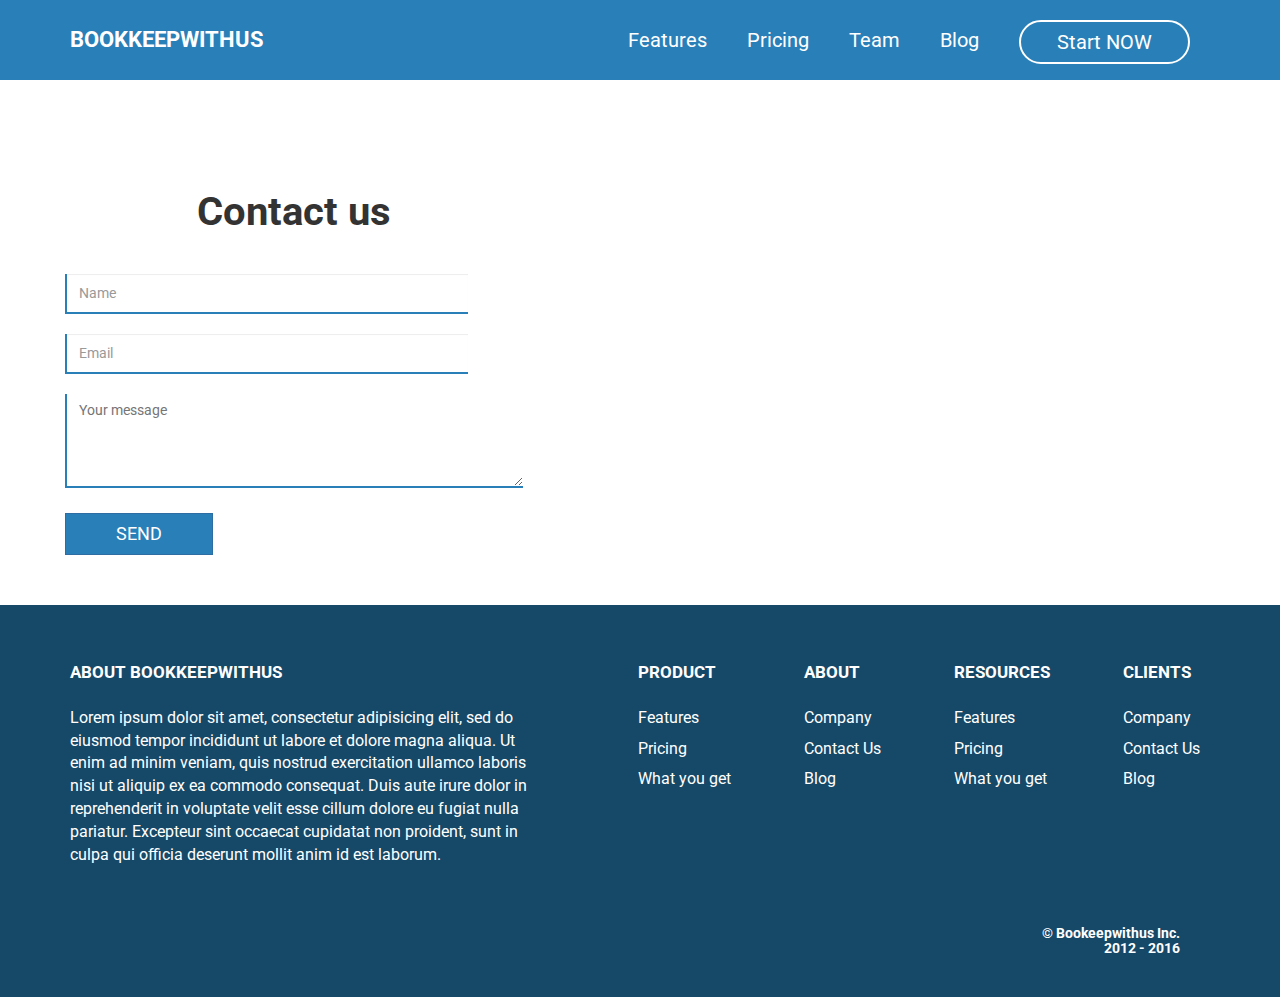
<file: contact.html>
<!DOCTYPE html>
<html lang="en">

<head>

    <meta charset="utf-8">
    <meta http-equiv="X-UA-Compatible" content="IE=edge">
    <meta name="viewport" content="width=device-width, initial-scale=1">

    <meta name="description" content="">
    <meta name="author" content="">

    <title>Bookkeep With Us</title>

    <!-- Bootstrap Core CSS -->
    <link href="css/bootstrap.min.css" rel="stylesheet">

    <!-- Custom CSS -->
    <link href="css/style.css" rel="stylesheet" data-skrollr-stylesheet>

    <!--  FontAwesome Icons  -->
    <link rel="stylesheet" href="css/font-awesome-4.4.0/css/font-awesome.min.css">

    <!--  Google Fonts  -->
    <link href='https://fonts.googleapis.com/css?family=Roboto:400,700,900|Roboto+Slab:400,300' rel='stylesheet' type='text/css'>

    <!-- HTML5 Shim and Respond.js IE8 support of HTML5 elements and media queries -->
    <!-- WARNING: Respond.js doesn't work if you view the page via file:// -->
    <!--[if lt IE 9]>
        <script src="https://oss.maxcdn.com/libs/html5shiv/3.7.0/html5shiv.js"></script>
        <script src="https://oss.maxcdn.com/libs/respond.js/1.4.2/respond.min.js"></script>
    <![endif]-->

</head>

<body>


    <!-- HEADER -->
    <header>

        <!--  NAVBAR  -->
        <div class="navbar-wrapper">

            <div class="navbar navbar-inverse" role="navigation">

                <div class="container">
                    <div class="navbar-header">
                        <button type="button" class="navbar-toggle" data-toggle="collapse" data-target=".navbar-collapse">
                            <span class="sr-only">Toggle navigation</span>
                            <span class="icon-bar bar-top"></span>
                            <span class="icon-bar bar-mid"></span>
                            <span class="icon-bar bar-bot"></span>
                        </button>
                        <a class="navbar-brand" href="/">BOOKKEEPWITHUS</a>
                    </div><!-- navbar-header -->
                        <div class="navbar-collapse collapse">
                            <ul class="nav navbar-right navbar-nav">
                                <li><a href="#features">Features</a></li>
                                <li><a href="#pricing">Pricing</a></li>
                                <li><a href="#team">Team</a></li>
                                <li><a href="blog.html">Blog</a></li>
                                <li class="start-now-btn"><a href="#">Start NOW</a></li>
                            </ul><!-- nav -->
                        </div><!-- navbar collapse -->
                </div><!-- container -->

            </div><!-- navbar -->

        </div><!-- navbar-wrapper -->

    </header><!-- /header -->


    <!-- SECTION HERO -->
    <section id="section-contact-form">

        <div class="container">
            <div class="row">

                <div class="col-xs-12 col-sm-5">

                    <h2 class="contact-form-title">Contact us</h2>

                    <form class="contact-form">
                        <input id="name" class="form-control" type="text" name="name" value="" placeholder="Name">
                        <input id="email" class="form-control" type="email" name="email" value="" placeholder="Email">
                        <textarea id="body" name="body" rows="4" style="width: 100%;" placeholder="Your message"></textarea>
                        <button id="submit" class="btn btn-primary btn-lg btn-send" type="submit" name="button" onClick="return check_values();">SEND</button>
                    </form>
                </div><!-- /.col-xs-12 -->

            </div><!-- /.row -->
        </div><!-- /.container -->

    </section><!-- /#hero -->

    <!-- FOOTER -->
    <footer>
        <div class="container">
            <div class="row">

                <div class="col-xs-12 col-sm-5">
                    <h5>About Bookkeepwithus</h5>
                    <p>
                        Lorem ipsum dolor sit amet, consectetur adipisicing elit, sed do eiusmod tempor incididunt ut labore et dolore magna aliqua. Ut enim ad minim veniam, quis nostrud exercitation ullamco laboris nisi ut aliquip ex ea commodo consequat. Duis aute irure dolor in reprehenderit in voluptate velit esse cillum dolore eu fugiat nulla pariatur. Excepteur sint occaecat cupidatat non proident, sunt in culpa qui officia deserunt mollit anim id est laborum.
                    </p>
                </div><!-- /.col-sm-5 -->

                <div class="col-xs-12 col-sm-7">
                    <ul class="footer-links">
                        <li>
                            <ul>
                                <h5>Product</h5>
                                <li>Features</li>
                                <li>Pricing</li>
                                <li>What you get</li>
                            </ul>
                        </li>
                        <li>
                            <ul>
                                <h5>About</h5>
                                <li>Company</li>
                                <li>Contact Us</li>
                                <li>Blog</li>
                            </ul>
                        </li>
                        <li>
                            <ul>
                                <h5>Resources</h5>
                                <li>Features</li>
                                <li>Pricing</li>
                                <li>What you get</li>
                            </ul>
                        </li>
                        <li>
                            <ul>
                                <h5>Clients</h5>
                                <li>Company</li>
                                <li>Contact Us</li>
                                <li>Blog</li>
                            </ul>
                        </li>
                    </ul>



                </div><!-- /col-sm-7 -->
                <h6>&copy; Bookeepwithus Inc.<br><span>2012 - 2016</span></h6>
            </div><!-- /.row -->
        </div><!-- /.container -->
    </footer><!-- /footer -->


    <!-- jQuery -->
    <script src="https://ajax.googleapis.com/ajax/libs/jquery/1.12.0/jquery.min.js"></script>
    <script src="js/jquery-1.12.0.min.js"></script>

    <!-- Bootstrap Core JavaScript -->
    <script src="js/bootstrap.min.js"></script>

    <!-- Custom JavaScript -->
    <script src="js/main.js"></script>

</body>

</html>
</file>
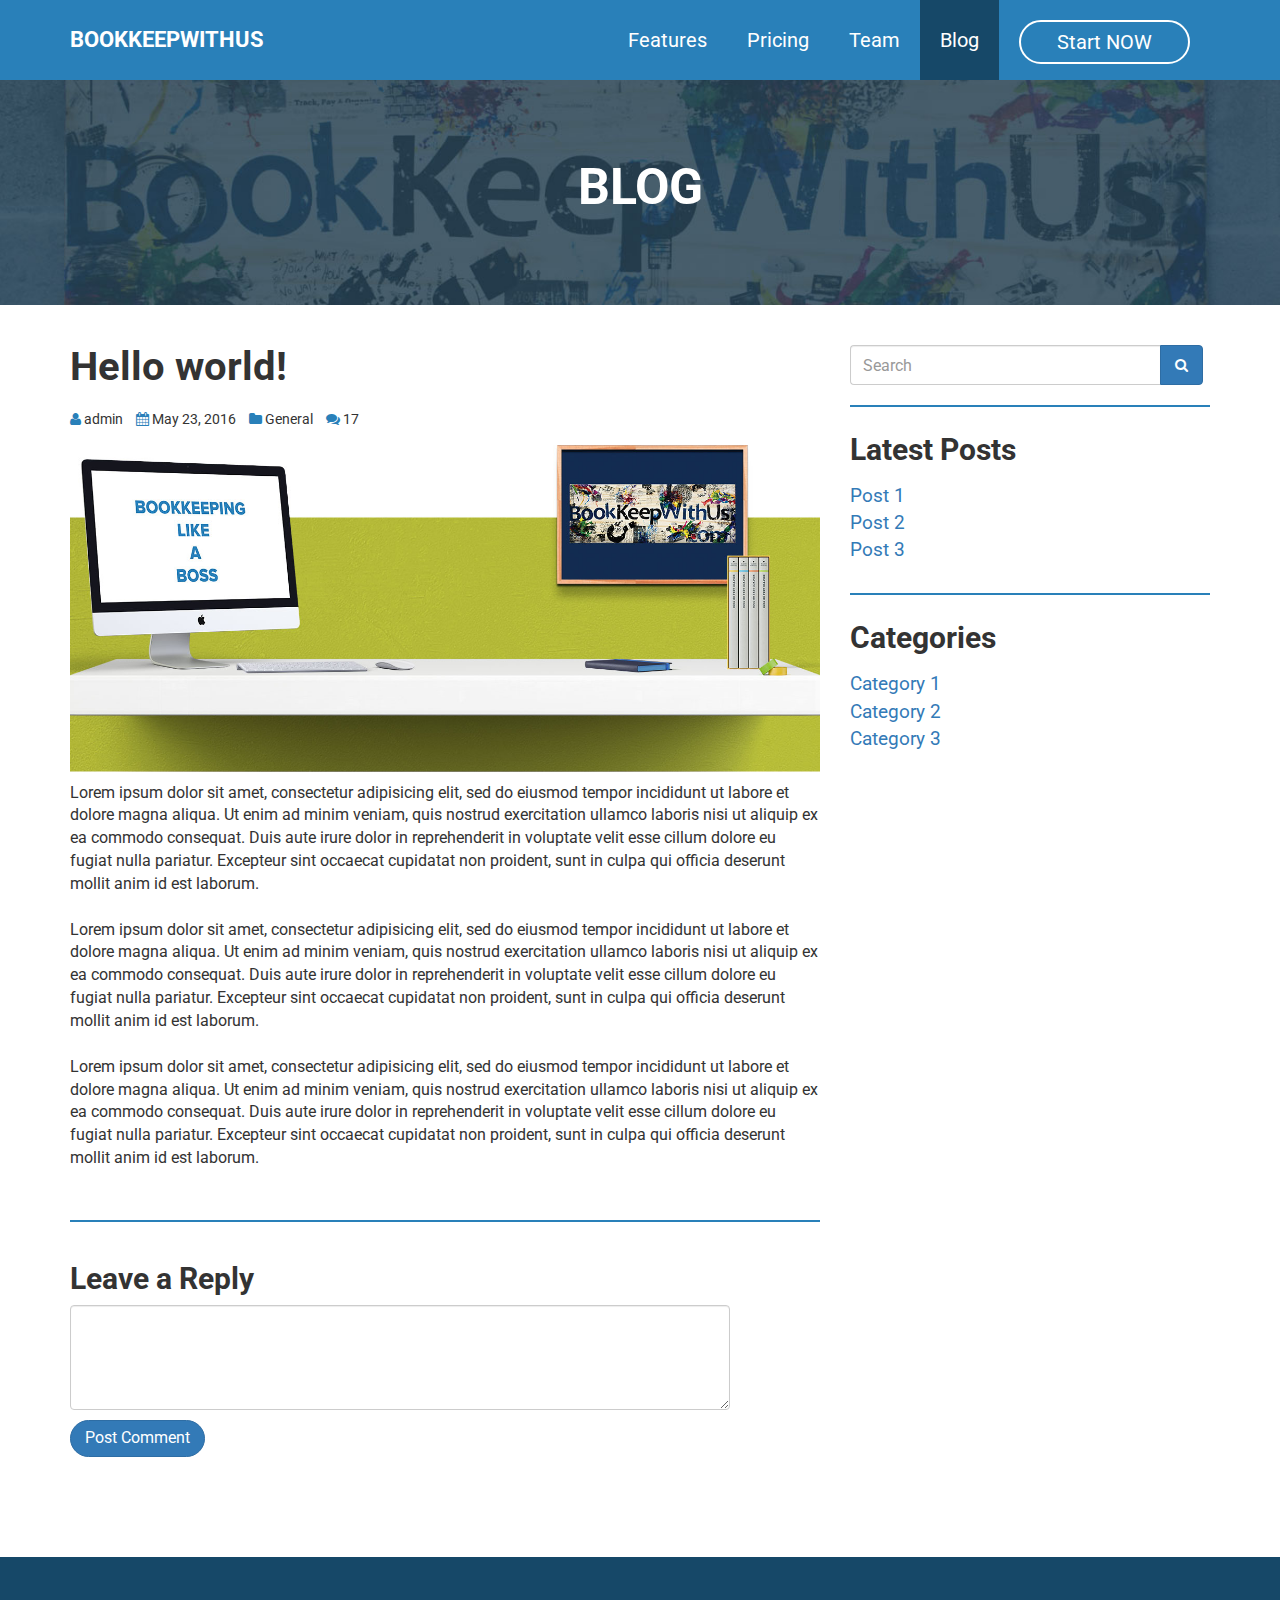
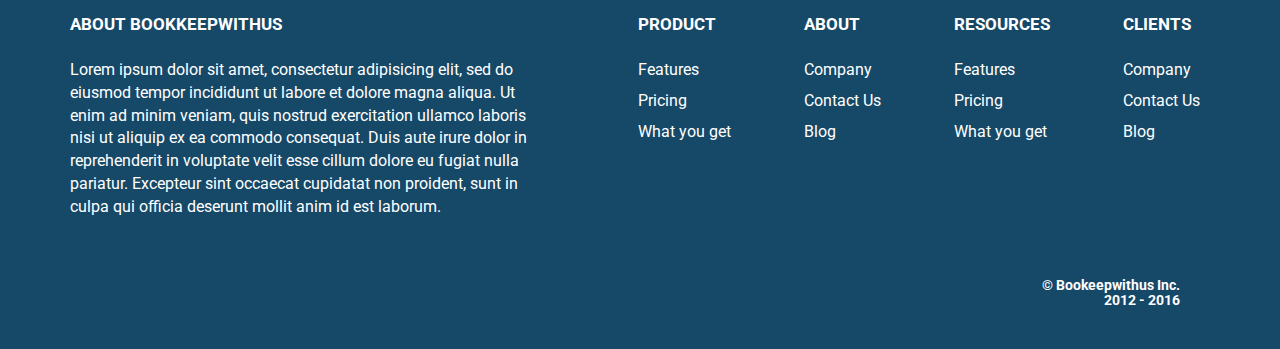
<file: hello-world.html>
<!DOCTYPE html>
<html lang="en">

<head>

    <meta charset="utf-8">
    <meta http-equiv="X-UA-Compatible" content="IE=edge">
    <meta name="viewport" content="width=device-width, initial-scale=1">

    <meta name="description" content="">
    <meta name="author" content="">

    <title>Bookkeep With Us</title>

    <!-- Bootstrap Core CSS -->
    <link href="css/bootstrap.min.css" rel="stylesheet">

    <!-- Custom CSS -->
    <link href="css/style.css" rel="stylesheet" data-skrollr-stylesheet>

    <!--  FontAwesome Icons  -->
    <link rel="stylesheet" href="css/font-awesome-4.4.0/css/font-awesome.min.css">

    <!--  Google Fonts  -->
    <link href='https://fonts.googleapis.com/css?family=Roboto:400,700,900|Roboto+Slab:400,300' rel='stylesheet' type='text/css'>

    <!-- HTML5 Shim and Respond.js IE8 support of HTML5 elements and media queries -->
    <!-- WARNING: Respond.js doesn't work if you view the page via file:// -->
    <!--[if lt IE 9]>
        <script src="https://oss.maxcdn.com/libs/html5shiv/3.7.0/html5shiv.js"></script>
        <script src="https://oss.maxcdn.com/libs/respond.js/1.4.2/respond.min.js"></script>
    <![endif]-->

</head>

<body>


    <!-- HEADER -->
    <header>

        <!--  NAVBAR  -->
        <div class="navbar-wrapper">

            <div class="navbar navbar-inverse" role="navigation">

                <div class="container">
                    <div class="navbar-header">
                        <button type="button" class="navbar-toggle" data-toggle="collapse" data-target=".navbar-collapse">
                            <span class="sr-only">Toggle navigation</span>
                            <span class="icon-bar bar-top"></span>
                            <span class="icon-bar bar-mid"></span>
                            <span class="icon-bar bar-bot"></span>
                        </button>
                        <a class="navbar-brand" href="/">BOOKKEEPWITHUS</a>
                    </div><!-- navbar-header -->
                        <div class="navbar-collapse collapse">
                            <ul class="nav navbar-right navbar-nav">
                                <li><a href="#features">Features</a></li>
                                <li><a href="#pricing">Pricing</a></li>
                                <li><a href="#team">Team</a></li>
                                <li class="active"><a href="blog.html">Blog</a></li>
                                <li class="start-now-btn"><a href="#">Start NOW</a></li>
                            </ul><!-- nav -->
                        </div><!-- navbar collapse -->
                </div><!-- container -->

            </div><!-- navbar -->

        </div><!-- navbar-wrapper -->

    </header><!-- /header -->


    <!-- SECTION BLOG TITLE -->
    <section id="blog-title-hero">
        <h2 class="blog-title">BLOG</h2>
    </section><!-- /#blog-title-hero -->


    <!-- SECTION BLOG -->
    <section id="blog">

        <div class="container">
            <div class="row">

                <div class="col-xs-12 col-sm-7 col-md-8">

                    <div class="blog-post-wrapper">
                        <h2 class="post-title">Hello world!</h2>
                        <div class="post-info">
                            <ul>
                                <li><span class="fa fa-user"></span> admin</li>
                                <li><span class="fa fa-calendar"></span> May 23, 2016</li>
                                <li><span class="fa fa-folder"></span> General</li>
                                <li><span class="fa fa-comments"></span> 17</li>
                            </ul>
                        </div>
                        <img src="img/table-with-objects.jpg" alt="Table with objects" class="post-feature-img img-responsive">
                        <p class="post-excerpt">
                            Lorem ipsum dolor sit amet, consectetur adipisicing elit, sed do eiusmod tempor incididunt ut labore et dolore magna aliqua. Ut enim ad minim veniam, quis nostrud exercitation ullamco laboris nisi ut aliquip ex ea commodo consequat. Duis aute irure dolor in reprehenderit in voluptate velit esse cillum dolore eu fugiat nulla pariatur. Excepteur sint occaecat cupidatat non proident, sunt in culpa qui officia deserunt mollit anim id est laborum.
                            <br><br>
                            Lorem ipsum dolor sit amet, consectetur adipisicing elit, sed do eiusmod tempor incididunt ut labore et dolore magna aliqua. Ut enim ad minim veniam, quis nostrud exercitation ullamco laboris nisi ut aliquip ex ea commodo consequat. Duis aute irure dolor in reprehenderit in voluptate velit esse cillum dolore eu fugiat nulla pariatur. Excepteur sint occaecat cupidatat non proident, sunt in culpa qui officia deserunt mollit anim id est laborum.
                            <br><br>
                            Lorem ipsum dolor sit amet, consectetur adipisicing elit, sed do eiusmod tempor incididunt ut labore et dolore magna aliqua. Ut enim ad minim veniam, quis nostrud exercitation ullamco laboris nisi ut aliquip ex ea commodo consequat. Duis aute irure dolor in reprehenderit in voluptate velit esse cillum dolore eu fugiat nulla pariatur. Excepteur sint occaecat cupidatat non proident, sunt in culpa qui officia deserunt mollit anim id est laborum.
                        </p>
                    </div><!-- /.blog-post-wrapper -->
                    <hr>

                    <div class="comment-wrapper">
                        <h3>Leave a Reply</h3>
                        <textarea class="form-control" name="name" rows="4" cols="40"></textarea>
                        <button class="btn btn-primary btn-post-comment" type="button" name="button">Post Comment</button>
                    </div><!-- /.comment-wrapper -->

                </div><!-- /.col-xs-12 -->

                <div class="col-xs-12 col-sm-5 col-md-4">

                    <form class="search-form" action="index.html" method="post">
                        <input class="form-control" type="text" name="name" placeholder="Search" value=""><!--
                        --><button class="btn btn-primary" type="button" name="button"><span class="fa fa-search"></span></button>
                    </form>
                    <hr>
                    <div class="latest-posts">
                        <ul>
                            <li><h3>Latest Posts</h3></li>
                            <li><a href="#">Post 1</a></li>
                            <li><a href="#">Post 2</a></li>
                            <li><a href="#">Post 3</a></li>
                        </ul>
                    </div>
                    <hr>
                    <div class="categories">
                        <ul>
                            <li><h3>Categories</h3></li>
                            <li><a href="#">Category 1</a></li>
                            <li><a href="#">Category 2</a></li>
                            <li><a href="#">Category 3</a></li>
                        </ul>
                    </div>
                </div><!-- /.col-xs-12 -->

            </div><!-- /.row -->
        </div><!-- /.container -->

    </section><!-- /#hero -->

    <!-- FOOTER -->
    <footer>
        <div class="container">
            <div class="row">

                <div class="col-xs-12 col-sm-5">
                    <h5>About Bookkeepwithus</h5>
                    <p>
                        Lorem ipsum dolor sit amet, consectetur adipisicing elit, sed do eiusmod tempor incididunt ut labore et dolore magna aliqua. Ut enim ad minim veniam, quis nostrud exercitation ullamco laboris nisi ut aliquip ex ea commodo consequat. Duis aute irure dolor in reprehenderit in voluptate velit esse cillum dolore eu fugiat nulla pariatur. Excepteur sint occaecat cupidatat non proident, sunt in culpa qui officia deserunt mollit anim id est laborum.
                    </p>
                </div><!-- /.col-sm-5 -->

                <div class="col-xs-12 col-sm-7">
                    <ul class="footer-links">
                        <li>
                            <ul>
                                <h5>Product</h5>
                                <li>Features</li>
                                <li>Pricing</li>
                                <li>What you get</li>
                            </ul>
                        </li>
                        <li>
                            <ul>
                                <h5>About</h5>
                                <li>Company</li>
                                <li>Contact Us</li>
                                <li>Blog</li>
                            </ul>
                        </li>
                        <li>
                            <ul>
                                <h5>Resources</h5>
                                <li>Features</li>
                                <li>Pricing</li>
                                <li>What you get</li>
                            </ul>
                        </li>
                        <li>
                            <ul>
                                <h5>Clients</h5>
                                <li>Company</li>
                                <li>Contact Us</li>
                                <li>Blog</li>
                            </ul>
                        </li>
                    </ul>



                </div><!-- /col-sm-7 -->
                <h6>&copy; Bookeepwithus Inc.<br><span>2012 - 2016</span></h6>
            </div><!-- /.row -->
        </div><!-- /.container -->
    </footer><!-- /footer -->


    <!-- jQuery -->
    <script src="https://ajax.googleapis.com/ajax/libs/jquery/1.12.0/jquery.min.js"></script>
    <script src="js/jquery-1.12.0.min.js"></script>

    <!-- Bootstrap Core JavaScript -->
    <script src="js/bootstrap.min.js"></script>

    <!-- Custom JavaScript -->
    <script src="js/main.js"></script>

</body>

</html>
</file>
<file: css/style.css>
#foo {
    -skrollr-animation-name: animation1;
}

@-skrollr-keyframes animation1 {
    0 {transform: rotate(0deg);}
    200 {transform: rotate(360deg);}
}

html, body {
    font-family: Roboto, Helvetica, Arial, sans-serif;
}

h1, h2, h3, h4, h5, h6 {
    font-weight: bold;
    margin-top: 0;
}

h1 {
    font-size: 137px;
    font-weight: 900;
    text-transform: uppercase;
}

h2 {
    font-size: 40px;
    text-align: center;
}

h3 {
    font-size: 30px;
    text-align: center;
}

h4 {
    font-size: 20px;
    font-weight: normal;
}

h5 {
    font-size: 17px;
}

p {
    font-size: 19px;
}

span {
    color: #2980b9;
}

#features, #guarantee, #accountants, #customers {
    background-color: #2980b9;
    color: #fff;
}

#hero .btn,
.get-started-btn {
	display: inline-block;
	padding: 23px 85px;
	margin-bottom: 0;
	font-size: 35px;
	font-weight: 900;
	line-height: 1.42857143;
	text-align: center;
	white-space: nowrap;
	vertical-align: middle;
	-ms-touch-action: manipulation;
	touch-action: manipulation;
	cursor: pointer;
	-webkit-user-select: none;
	-moz-user-select: none;
	-ms-user-select: none;
	user-select: none;
	background-image: none;
	background: #2980b9;
	border: 2px solid #164868;
	color: #fff;
	border-radius: 60px;
	text-transform: uppercase;
    transition: all 0.3s;
}

#hero .btn:hover,
.get-started-btn:hover {
    background: #164868;
    border: 2px solid #164868;
    color: #fff;
}

header {
    margin-bottom: 110px;
}

.navbar {
    border-radius: 0;
    border: 0px;
}

.navbar-inverse {
    background-color: #2980b9;
    color: #fff;
}

.navbar-inverse .navbar-brand {
    color: #fff;
    font-size: 22px;
    font-weight: bold;
    padding: 30px 15px;
    transition: all 0.3s;
    height: 100%;
}

.navbar-inverse .navbar-nav > li > a {
	color: #fff;
    font-size: 20px;
    padding: 30px 20px;
    transition: all 0.2s;
}

.start-now-btn {
    margin: 20px 20px 16px 20px;
}

.navbar-inverse .navbar-nav > li.start-now-btn > a {
    padding: 10px 36px;
    border: 2px solid #fff;
    border-radius: 30px;
    display: inline-block;
}

.navbar-inverse .navbar-nav > li > a:focus,
.navbar-inverse .navbar-nav > li > a:hover,
.navbar-inverse .navbar-brand:hover {
	color: #fff;
	background-color: #164868;
}

.navbar-inverse .navbar-nav > li.start-now-btn > a:focus,
.navbar-inverse .navbar-nav > li.start-now-btn > a:hover {
	color: #fff;
	background-color: #164868;
}

.navbar-inverse .navbar-nav > .active > a,
.navbar-inverse .navbar-nav > .active > a:focus,
.navbar-inverse .navbar-nav > .active > a:hover {
	color: #fff;
	background-color: #164868;
}

.navbar-inverse .navbar-toggle {
    border-color: hsl(203, 65%, 25%);
    transition: all .3s;
}

.navbar-inverse .navbar-toggle:focus,
.navbar-inverse .navbar-toggle:hover {
	background-color: hsl(203, 65%, 25%);
}

.icon-bar {
    transition: all 0.3s ease-in-out;
    margin-top: 0;
}

.bar-mid-x {
    transform: scaleX(0);
}

.bar-top-x {
    transform: rotate(45deg);
    margin-top: 6px;
}

.navbar-toggle .icon-bar + .icon-bar.bar-bot-x {
    transform: rotate(-45deg);
	margin-top: -8px;
    margin-bottom: 6px;
}


/* === HERO SECTION === */

#hero {
    margin-bottom: 150px;
}

#hero h2 {
    font-size: 51px;
    text-transform: uppercase;
    font-weight: 900;
    text-align: right;
    position: relative;
    z-index: 2;
}

#hero img {
	margin-top: -100px;
	margin-left: 34px;
}

#hero h1 {
    margin-top: -16px;
    margin-bottom: 34px;
}

#hero h3 {
    font-family: "Roboto Slab", Helvetica, Arial, sans-serif;
    text-align: left;
    font-weight: normal;
    margin-bottom: 56px;
}

#table {
    height: 627px;
    margin-bottom: 56px;
    background: url(../img/table-with-objects.jpg) center center no-repeat;
    background-size: contain;
}

/* === end hero section === */


/* === HOURS SECTION === */

#hours {
    margin-bottom: 56px;
}

#hours h2 {
    text-align: left;
    font-size: 35px;
    margin-top: 64px;
    margin-bottom: -40px;
}

#hours img {
}

/* === end hours section === */


/* === FEATURES SECTION === */

#features {
    padding-top: 70px;
    padding-bottom: 90px;
    height: 100%;
}

#features h2 {
    margin-bottom: 90px;
    line-height: 1.3;
}

#features h3 {
    text-align: left;
    margin-bottom: 30px;
}

/* === end features section === */


/* === PRICING SECTION === */

#pricing {
    padding-top: 86px;
    padding-bottom: 86px;
}

#pricing h2 {
    margin-bottom: 86px;
}

#pricing h3 {
    text-align: left;
    margin-bottom: 36px;
}

#pricing .price-container {
    position: relative;
    margin-bottom: 230px;
}

#pricing .price {
    position: absolute;
    top: 70px;
    font-size: 100px;
    font-weight: 900;
}

#pricing .price span {
    text-transform: lowercase;
    font-size: 36px;
    color: #333333;
}

#pricing .price small {
    font-size: 16px;
    text-transform: lowercase;
	top: 100px;
	position: absolute;
	left: 180px;
}

#pricing .btn-price {
	display: inline-block;
	padding: 4px 18px;
	margin-bottom: 0;
	font-size: 30px;
	font-weight: 900;
	line-height: 1.42857143;
	text-align: center;
	white-space: nowrap;
	vertical-align: middle;
	-ms-touch-action: manipulation;
	touch-action: manipulation;
	cursor: pointer;
	-webkit-user-select: none;
	-moz-user-select: none;
	-ms-user-select: none;
	user-select: none;
	background-image: none;
	background: transparent;
	border: 2px solid #2980b9;
	color: #2980b9;
	border-radius: 60px;
	text-transform: uppercase;
    transition: all 0.3s;
    margin-right: 18px;
}

#pricing .btn-price:active,
#pricing .btn-price:hover {
    background: #2980b9;
    color: #fff;
}

#pricing .btn-price.active {
    background: #2980b9;
    color: #fff;
}

#pricing ul li {
    font-size: 21px;
    padding-bottom: 5px;
}

#pricing p {
    font-size: 21px;
    margin: 0 0 5px 20px;
}

/* === end pricing section === */


/* === TEAM SECTION === */

#team {
    padding-top: 76px;
    padding-bottom: 76px;
}

#team h2 {
    margin-bottom: 54px;
}

#team h3 {
    text-align: left;
}

#team .team-member {
    display: block;
    margin: 0 auto;
}

#team hr {
    margin-top: 0;
    border: 1px solid #2980b9;
}

#team .intro-text {
    text-align: center;
    margin-top: 40px;
    margin-bottom: 70px;
}

/* === end team section === */


/* === ACCOUNTANTS SECTION === */

#guarantee, #accountants {
    padding: 46px 0;
}

#accountants .get-started-btn {
    background: #2980b9;
    margin: 0 auto;
    display: block;
    border: 2px solid #fff;
    color: #fff;
}

#accountants .get-started-btn:hover {
    background: #164868;
    border: 2px solid #fff;
    color: #fff;
}

#accountants h2 {
    margin-bottom: 64px;
}

/* === end accountants section === */


/* === PACKAGE SECTION === */

#package h2 {
    margin-top: 90px;
    margin-bottom: 110px;
}

#package h3,
#package span {
    display: inline-block;
}

#package span {
    margin-right: 20px;
    font-size: 60px;
}

#package p {
    margin-bottom: 110px;
}

#package .get-started-btn {
    margin: 110px auto 140px;
    display: block;
}

/* === end package section === */


/* === CUSTOMERS SECTION === */

#customers {
    background: url(../img/customer-bg.jpg) center center no-repeat;
    background-size: cover;
    padding-top: 76px;
    padding-bottom: 110px;
}

#customers h2 {
    font-size: 32px;
    text-align: left;
    margin-bottom: 30px;
}

#customers img {
    display: block;
    margin: 0 auto;
}

#customers a, #customers a span {
    font-size: 25px;
    color: #fff;
    margin-top: 10px;
}

/* === end customers section === */


/* === FOOTER === */

footer {
    background: #164868;
    color: #fff;
    padding-top: 58px;
    padding-bottom: 120px;
    position: relative;
}

footer p {
    font-size: 16px;
}

footer ul {
    list-style-type: none;
}

footer .footer-links > li {
    display: inline-block;
    margin-left: 30px;
    cursor: pointer;
}

footer .footer-links > li:first-child {
    margin-left: 0;
}

footer h5 {
    text-transform: uppercase;
    margin-bottom: 25px;
}

footer .footer-links li ul li {
    font-size: 16px;
    margin-bottom: 8px;
}

footer h6 {
    position: absolute;
    bottom: 30px;
    right: 100px;
    font-size: 14px;
}

footer h6 span {
    margin-left: 62px;
    color: #fff;
}

/* === end footer === */


/* --- BLOG-SPECIFIC STYLES --- */

#blog-title-hero {
    background: url(../img/customer-bg.jpg) 50% -130px repeat;
    background-size: cover;
    text-align: center;
    padding-top: 40px;
    padding-bottom: 40px;
    margin-top: -60px;
    margin-bottom: 20px;
}

#blog {
    margin-bottom: 40px;
}

.blog-title {
    color: #fff;
    font-size: 36px;
}

.blog-post-wrapper {
	padding-top: 20px;
    padding-bottom: 20px;
    margin-bottom: 20px;
}

.post-title {
    text-align: left;
    margin-bottom: 20px;
    margin-left: 0;
}

#blog ul {
    list-style-type: none;
    text-align: left;
    padding-left: 0;
}

.post-info {
    margin-bottom: 16px;
}

.post-info ul li {
    display: inline;
    margin-right: 10px;
}

.post-info ul li:last-child {
    display: block;
}

.post-excerpt {
    padding-top: 10px;
    padding-bottom: 10px;
    margin-bottom: 0;
}

.blog-post-wrapper a {
    font-size: 16px;
}

#blog hr {
    margin-top: 0;
    border: 1px solid #2980b9;
}

.blog-post-wrapper:last-child {
    border-bottom: 2px solid #2980b9;
    padding-bottom: 40px;
}

.search-form {
    margin-bottom: 20px;
}

.search-form .form-control,
.search-form button {
    display: inline-block;
}

.search-form .form-control {
    width: 86%;
    border-radius: 4px 0 0 4px;
    border-right: none;
    vertical-align: middle;
}

.search-form button {
    border-radius: 0 4px 4px 0;
    transition: all 0.3s;
}

.search-form button span {
    color: #fff;
}

.latest-posts, .categories {
    padding-top: 20px;
    padding-bottom: 20px;
    font-size: 16px;
}

#blog p {
    font-size: 16px;
}

.comment-wrapper {
	border-bottom: 2px solid #2980b9;
	margin-bottom: 20px;
    padding-top: 20px;
	padding-bottom: 40px;
}

.btn-post-comment {
    margin-top: 10px;
    transition: all 0.2s;
    border-radius: 20px;
    padding: 6px 14px;
    font-size: 16px;
}

/* --- end blog-specific styles --- */


/* Contact Form
 * ==================================== */

#section-contact-form {
	padding-right: 10px;
}

.contact-form-title {
	color: HSL(0, 0%, 20%);
	margin-bottom: 40px;
}

#section-contact-form .form-control,
#section-contact-form textarea {
	background-color: transparent;
	margin-bottom: 20px;
	color: #282828;
	border-radius: 0;
	border: none;
	border-bottom: 2px solid #2980b9;
	border-left: 2px solid #2980b9;
	padding: 6px 12px;
	font-size: 14px;
	transition: all 0.3s;
}

#section-contact-form .form-control:focus,
#section-contact-form textarea:focus {
	box-shadow: none;
	border-color: #164868;
}

.btn-send {
	margin-bottom: 50px;
	border-radius: 0;
	background-color: #2980b9;
	color: #fff;
	transition: all 0.3s;
}

.btn-send:hover,
.btn-primary:hover,
.btn-primary:active,
.btn-primary:focus,
.btn-primary:active:focus {
	color: #fff;
	background-color: #164868;
}

.btn-lg {
	padding: 8px 50px;
}

.success {
	color: #fff;
	margin-bottom: 50px;
}


/* === MEDIA QUERIES DESKTOP-FIRST === */

/* Large Devices, Wide Screens */
@media screen and ( max-width : 1199px ) {


}

/* Medium Devices, Desktops */
@media screen and ( max-width : 991px ) {


}

/* Small Devices, Tablets */
@media screen and ( max-width : 767px ) {

    ul.navbar-nav {
        text-align: center;
    }
}

@media screen and ( max-width : 568px ) {


}

/* Extra Small Devices, Phones */
@media screen and ( max-width : 480px ) {


}

/* Custom, iPhone Retina */
@media screen and (max-width : 320px) {


}

/* === end media queries desktop-first === */


/* === MEDIA QUERIES MOBILE-FIRST === */

/* Custom, iPhone Retina */
@media screen and ( min-width : 320px ) and ( max-width : 1199px ) {


    h1 {
        font-size: 74px;
        font-weight: 900;
        text-transform: uppercase;
    }

    h2 {
        font-size: 30px;
        text-align: center;
    }

    h3 {
        font-size: 26px;
        text-align: center;
    }

    h4 {
        font-size: 20px;
        font-weight: normal;
    }

    h5 {
        font-size: 16px;
    }

    p {
        font-size: 16px;
    }

    .navbar-toggle {
        margin-top: 23px;
    }

    header {
        margin-bottom: 60px;
    }

    #pricing .get-started-btn,
    #accountants .get-started-btn,
    #package .get-started-btn {
        font-size: 26px;
        padding: 16px 24px;
        margin: 30px auto 0;
    }

    #package .get-started-btn {
        margin: 110px auto;
    }

    #hero img {
    	margin-top: -82px;
    	margin-left: 34px;
    	width: 228px;
    }

    #hero h2 {
        font-size: 40px;
    }

    #hero h1 {
    	margin-top: 0px;
    }

    #hero h3 {
    	margin-bottom: 40px;
    }

    #hero .btn, .get-started-btn {
    	display: block;
    	padding: 16px 60px;
    	font-size: 30px;
        margin: 0 auto;
    }

    #hero {
        margin-bottom: 50px;
    }

    #table {
        height: 200px;
        margin-bottom: 0;
    }

    #hours {
        margin-bottom: 0;
    }

    #hours h2 {
        font-size: 24px;
    }

    #hours img {
    	width: 50%;
    	display: block;
    	margin: 76px auto;
    }

    #features h2 {
        margin-bottom: 0;
    }

    #features h3 {
        margin-top: 40px;
    	margin-bottom: 20px;
    }

    #pricing h2 {
    	margin-bottom: 50px;
    }

    #pricing h3 {
    	text-align: center;
    }

    #pricing .col-xs-12 {
        text-align: center;
    }

    #pricing ul {
        padding-left: 25px;
    }

    #pricing .btn-price {
    	display: inline-block;
        padding: 4px 28px;
    	margin-bottom: 10px;
    	margin-right: 10px;
    }

    #pricing .price-container {
    	margin-bottom: 180px;
    }

    #pricing .price {
    	top: 20px;
    }

    #pricing p {
    	font-size: 16px;
    	margin: 0 0 5px 10px;
    }

    #pricing ul li {
    	font-size: 16px;
    	padding-bottom: 5px;
    }

    #team h2 {
    	margin-bottom: 36px;
    }

    #team .team-member {
    	width: 60%;
    }

    #team .intro-text {
    	margin-bottom: 40px;
    }

    #team img {
        margin: 30px 0 16px -16px;
    }

    #accountants h2 {
    	margin-bottom: 40px;
    }


    #package span {
    	margin-right: 12px;
    }

    #package h2 {
    	margin: 70px 10px;
        line-height: 1.3;
    }

    #package p {
    	margin-bottom: 50px;
    }

    #customers h2 {
    	font-size: 30px;
    }

    h4 {
    	font-size: 14px;
    }

    #customers a, #customers a span {
    	margin-top: 0px;
    	margin-bottom: 20px;
    }

    footer .footer-links > li {
        margin-left: 0px;
    }

    footer h5 {
    	margin-top: 25px;
    }

    footer .footer-links {
        padding-left: 0;
    }

    footer ul {
    	padding-left: 20px;
    }

    footer .footer-links li ul li {
    	margin-bottom: 6px;
    }

    footer .footer-links > li {
        margin-right: 30px;
    }

    footer h6 {
    	right: 50px;
    }

    #team .phone-640 {
        display: none;
    }

}

@media screen and ( min-width : 320px ) {

    #team .phone-320 {
        display: none;
    }

    #team .team-member {
    	width: 60%;
    }

    .latest-posts h3,
    .categories h3,
    .comment-wrapper h3 {
        text-align: left;
    }
}

@media screen and ( min-width : 480px ) {

    #team .team-member {
    	width: initial;
    }

    #blog-title-hero {
        padding-top: 50px;
    	padding-bottom: 50px;
    }

    .post-info ul li:last-child {
	    display: inline;
    }
}

@media screen and ( min-width : 320px ) and ( max-width : 639px ) {

    #team .phone-320 {
        display: block;
    }

}

@media screen and ( min-width : 360px ) and ( max-width : 991px ) {

    h1 {
    	font-size: 84px;
    }

    #hours h2 {
    	font-size: 26px;
    }

    #team img {
        margin: 30px 0 16px;
    }

    #pricing .get-started-btn,
    #accountants .get-started-btn,
    #package .get-started-btn {
    	font-size: 30px;
    }
}

/* Extra Small Devices, Phones */
@media screen and ( min-width : 480px ) and ( max-width : 991px ) {

    #hero img {
    	width: 60%;
        margin: -50px auto 0;
    }

    h1 {
    	font-size: 104px;
    }

    #table {
    	height: 278px;
    }

    #hours h2 {
    	font-size: 30px;
    }

    #package h2 {
    	margin: 70px 20px;
    }

    #team img {
        margin: 30px 0 16px 64px;
    }

    footer .footer-links > li {
    	margin-right: 0;
    }
}

@media screen and ( min-width : 568px ) and ( max-width : 991px ) {

    #team img {
        margin: 30px 0 16px 108px;
    }

}

@media screen and ( min-width : 640px ) and ( max-width : 991px ) {

    #table {
    	height: 280px;
    }

    #hours img {
    	width: initial;
    }

    #team .team-member {
    	width: initial;
    }

    #team img {
    	margin: 0px 0 16px 0px;
    }

    #team p {
        margin-bottom: 40px;
    }

    #package {
        padding-left: 20px;
    }

}

@media screen and ( min-width : 640px ) {

    #team .phone-640 {
        display: block;
    }

    .blog-title {
        font-size: 40px;
    }
}

/* Small Devices, Tablets */
@media screen and ( min-width : 768px ) and ( max-width : 991px ) {

    .navbar-nav > li {
        margin-right: -2px;
    }
}

@media screen and ( min-width : 768px ) and ( max-width : 1199px ) {

    .navbar-inverse .navbar-nav > li > a {
    	padding: 30px 12px;
    }

    .navbar-inverse .navbar-nav > li.start-now-btn > a {
    	display: inline-block;
    }

    #hero img {
        width: initial;
    }

    #hero h1 {
    	margin-top: -10px;
	    font-size: 88px;
    }

    #table {
    	height: 336px;
    }

    #pricing .get-started-btn,
    #accountants .get-started-btn,
    #package .get-started-btn {
    	font-size: 26px;
    }

    #team img {
    	margin: 0px 0 16px -58px;
    }

    h4 {
    	font-size: 16px;
    }

    footer .footer-links > li:last-child {
    	margin-left: 0px;
    }
}

@media screen and ( min-width : 768px ) {

    #blog-title-hero {
        padding-top: 60px;
        padding-bottom: 60px;
    }

    .blog-title {
        font-size: 44px;
    }

    .blog-post-wrapper:last-child {
    	border-bottom: none;
    	padding-bottom: 0;
    }

    .search-form {
    	margin-top: 20px;
    }

    .latest-posts, .categories {
        padding-top: 6px;
    }

    .latest-posts h3,
    .categories h3 {
        text-align: left;
        margin-bottom: 16px;
    }

    .comment-wrapper {
    	border-bottom: none;
    }
}

@media screen and ( min-width : 980px ) and ( max-width : 1199px ) {

    #hero h1 {
    	margin-top: -10px;
	    font-size: 88px;
    }

    #table {
    	height: 427px;
    }
}

/* Medium Devices, Desktops */
@media screen and ( min-width : 992px ) and ( max-width : 1199px ) {

    .navbar-inverse .navbar-nav > li.start-now-btn > a {
    	display: block;
    }

    #hero h1 {
    	margin-top: -10px;
    	font-size: 116px;
    }

    #table {
    	height: 522px;
    }

    #hours img {
    	width: initial;
    	display: block;
    	margin: 46px auto;
    }
}

@media screen and ( min-width : 992px ) {

    #blog-title-hero {
    	padding-top: 70px;
    	padding-bottom: 70px;
    }

    .blog-title {
        font-size: 50px;
    }
}

/* Large Devices, Wide Screens */
@media screen and ( min-width : 1200px ) {

    #table {
        height: 627px;
    }

    #team img {
        margin-left: 124px;
    }

    #blog-title-hero {
        margin-top: -110px;
        padding-top: 80px;
        padding-bottom: 80px;
    }

    .form-control {
        width: 88%;
        height: 40px;
        font-size: 16px;
    }

    .search-form button {
        padding: 9px 14px;
    }

    .blog-post-wrapper a,
    .latest-posts,
    .categories {
	    font-size: 19px;
    }
}

/* === end media queries mobile-first === */
</file>
